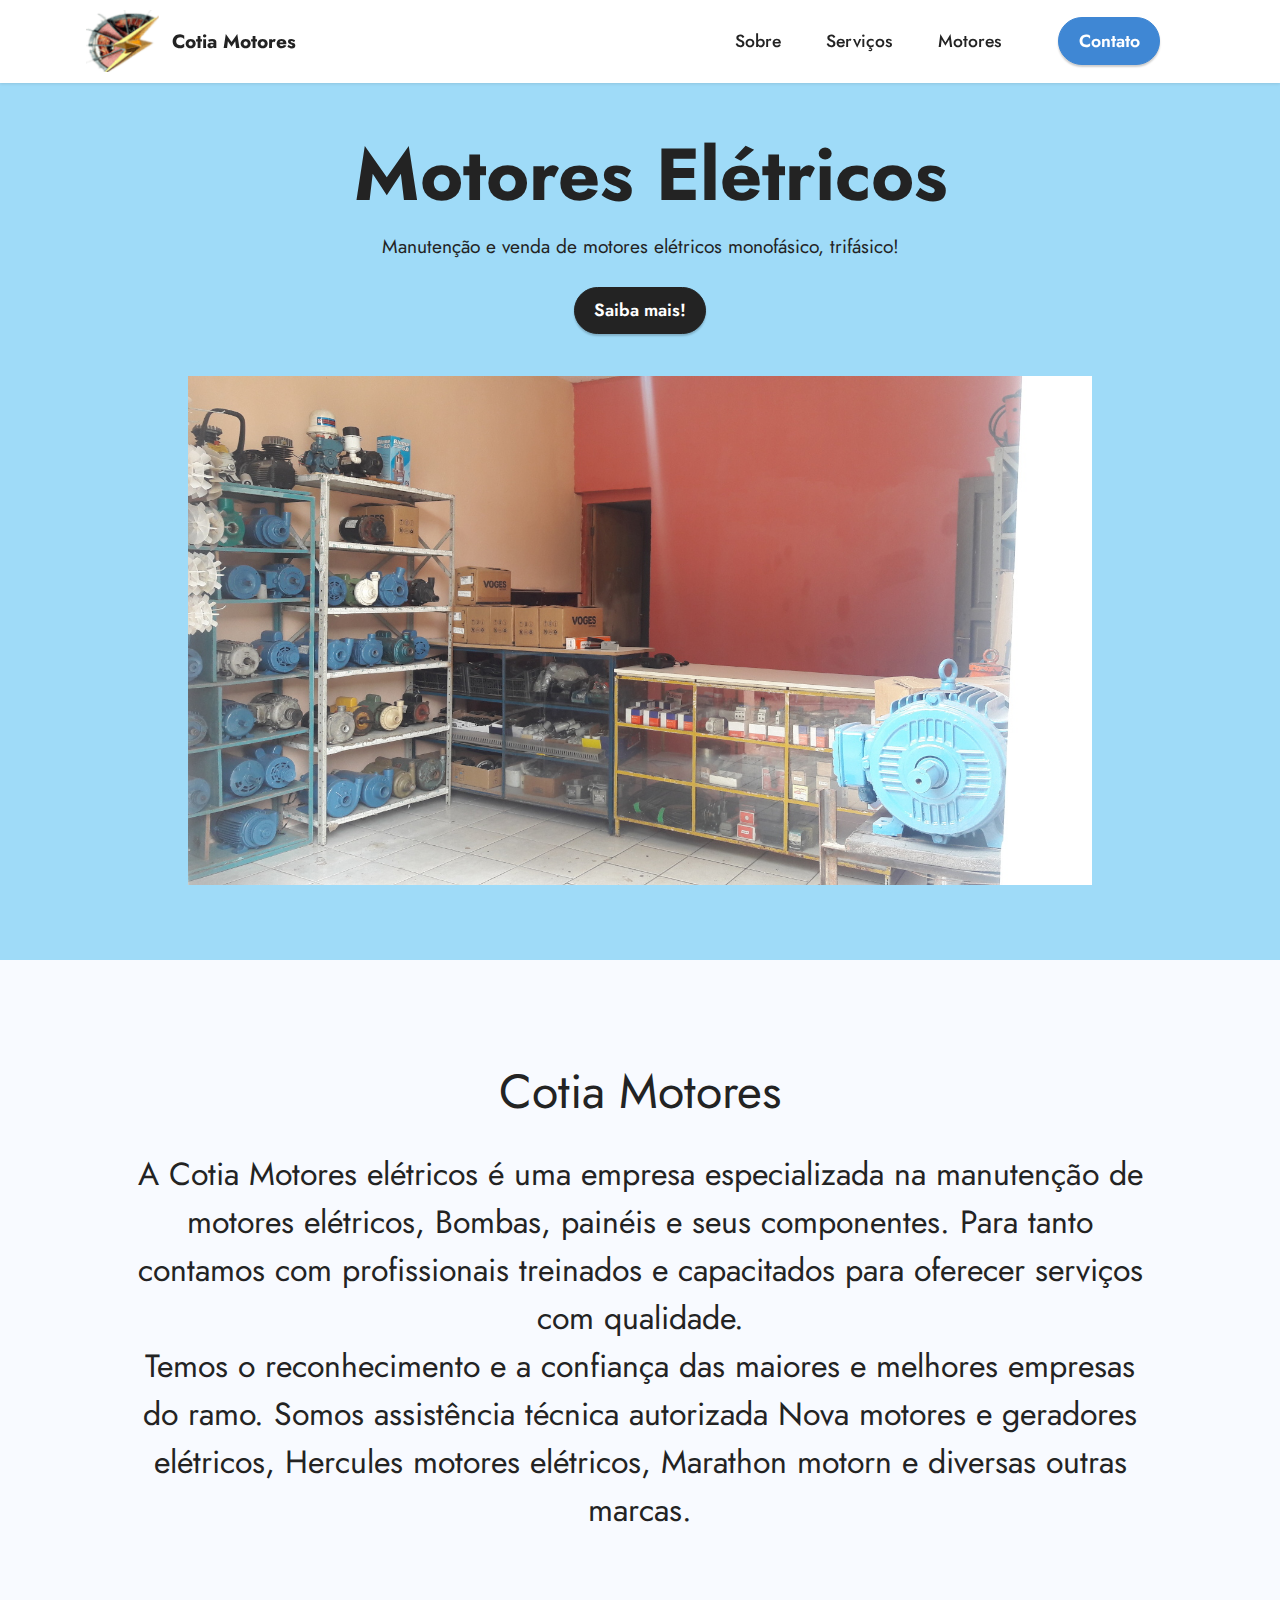
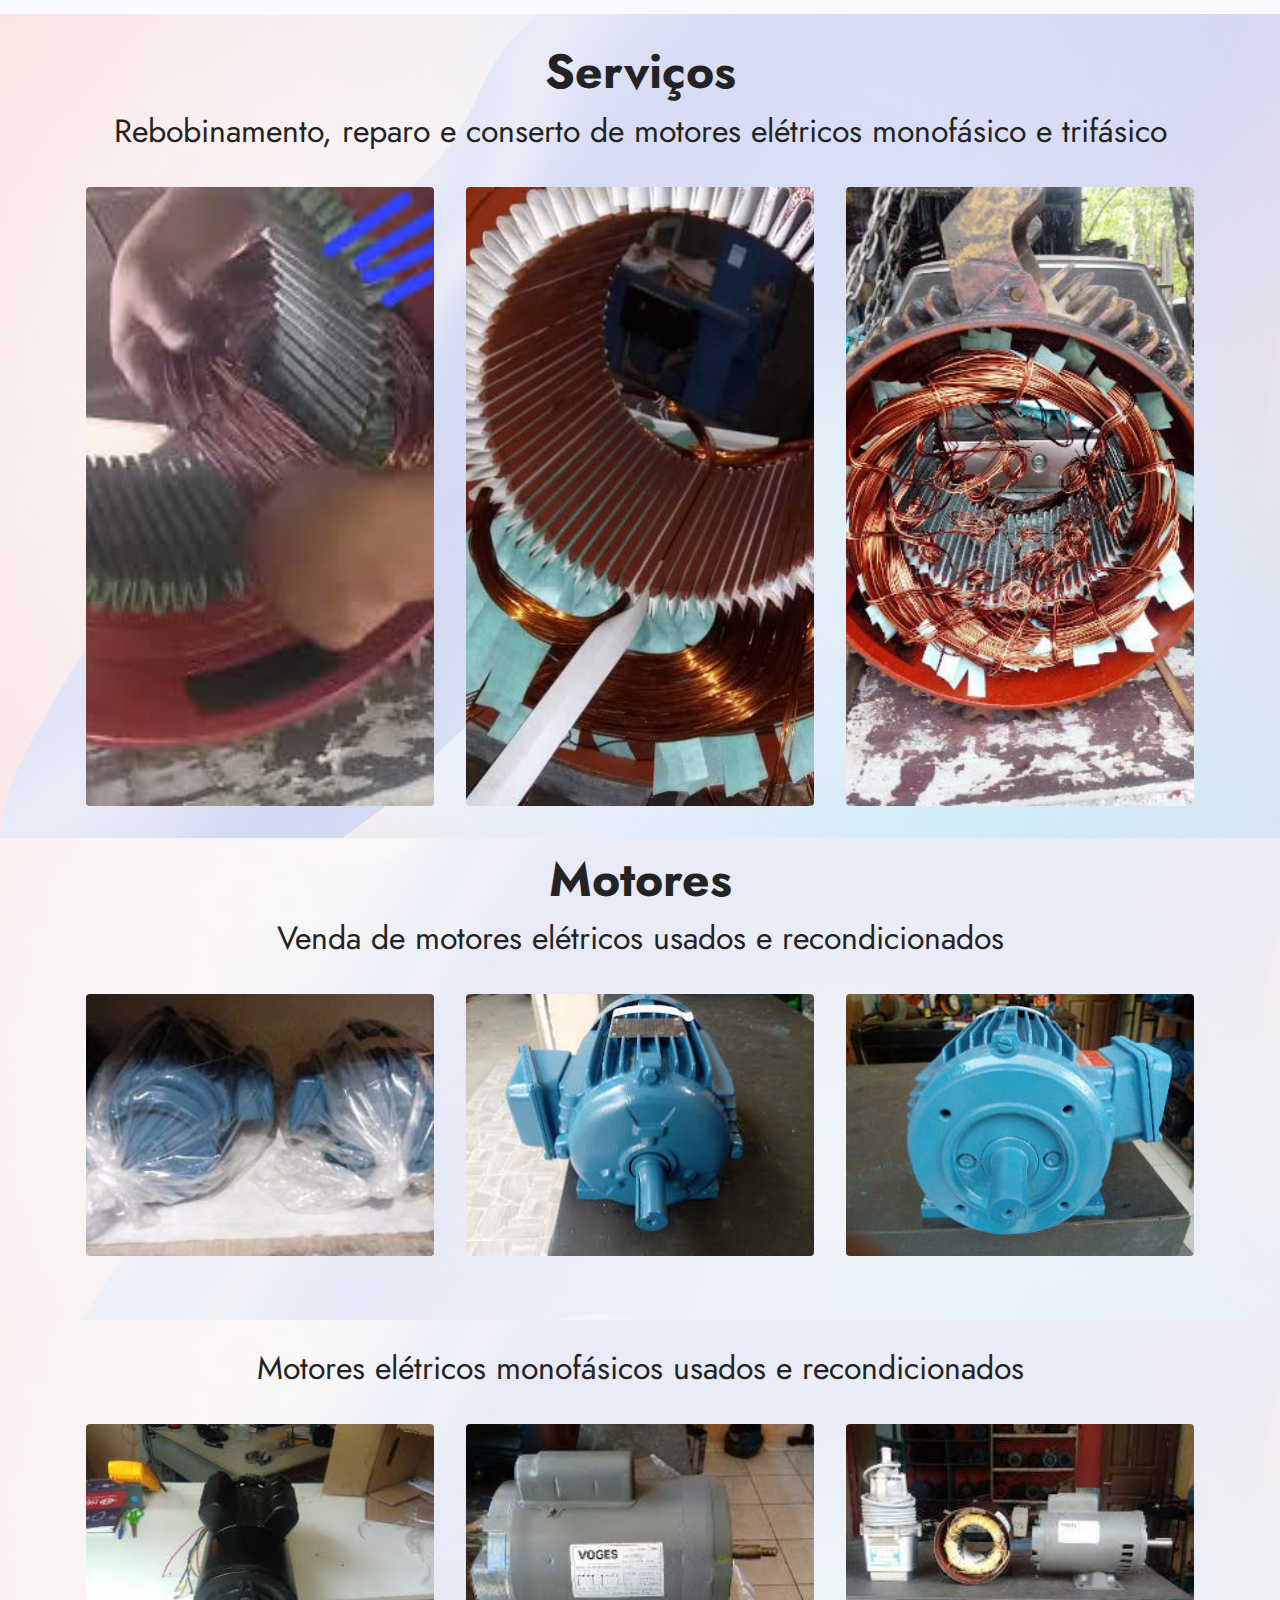
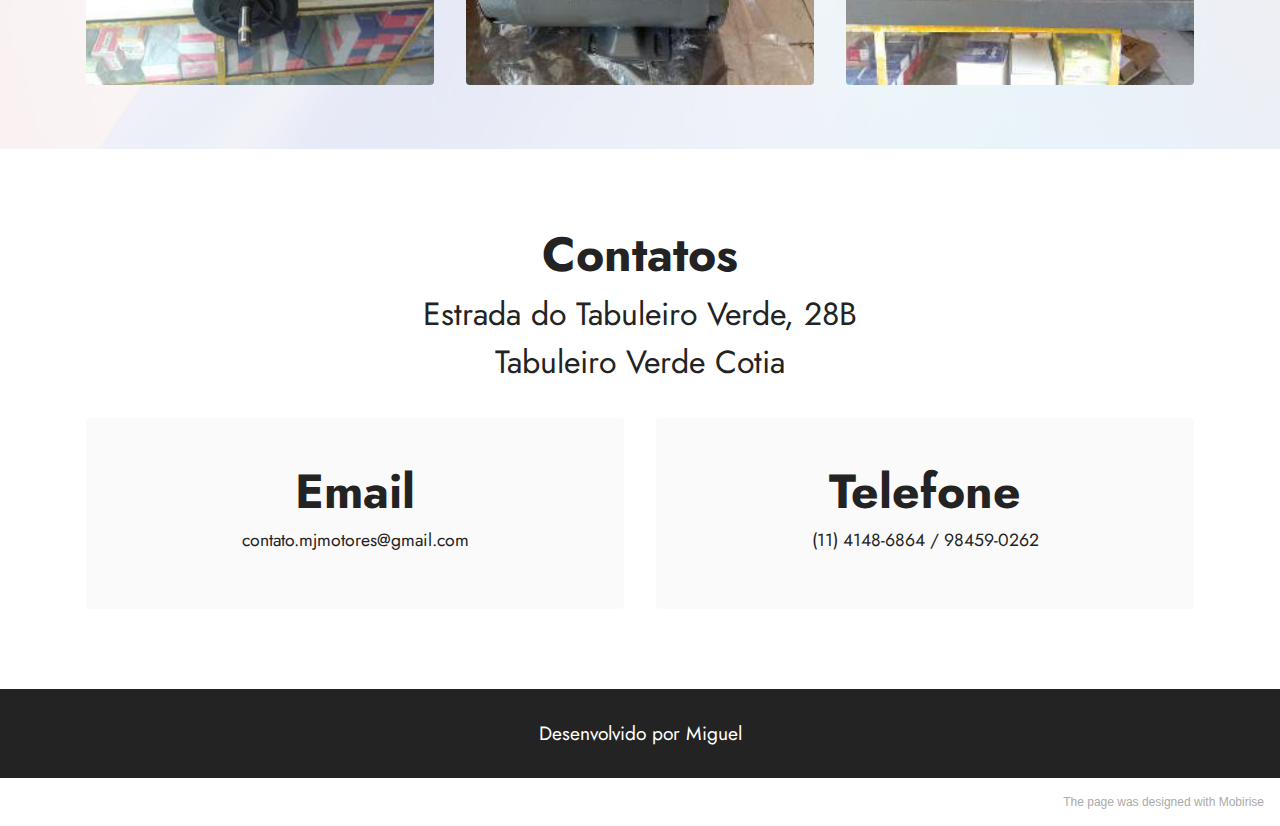
<file: index.html>
<!DOCTYPE html>
<html  >
<head>
  <!-- Site made with Mobirise Website Builder v5.3.10, https://mobirise.com -->
  <meta charset="UTF-8">
  <meta http-equiv="X-UA-Compatible" content="IE=edge">
  <meta name="generator" content="Mobirise v5.3.10, mobirise.com">
  <meta name="viewport" content="width=device-width, initial-scale=1, minimum-scale=1">
  <link rel="shortcut icon" href="assets/images/lg-96x82.png" type="image/x-icon">
  <meta name="description" content="Manutenção e venda de motores elétricos monofásico e trifásico!">
  
  
  <title>Cotia Motores</title>
  <link rel="stylesheet" href="assets/web/assets/mobirise-icons2/mobirise2.css">
  <link rel="stylesheet" href="assets/tether/tether.min.css">
  <link rel="stylesheet" href="assets/bootstrap/css/bootstrap.min.css">
  <link rel="stylesheet" href="assets/bootstrap/css/bootstrap-grid.min.css">
  <link rel="stylesheet" href="assets/bootstrap/css/bootstrap-reboot.min.css">
  <link rel="stylesheet" href="assets/dropdown/css/style.css">
  <link rel="stylesheet" href="assets/socicon/css/styles.css">
  <link rel="stylesheet" href="assets/theme/css/style.css">
  <link rel="preload" href="https://fonts.googleapis.com/css?family=Jost:100,200,300,400,500,600,700,800,900,100i,200i,300i,400i,500i,600i,700i,800i,900i&display=swap" as="style" onload="this.onload=null;this.rel='stylesheet'">
  <noscript><link rel="stylesheet" href="https://fonts.googleapis.com/css?family=Jost:100,200,300,400,500,600,700,800,900,100i,200i,300i,400i,500i,600i,700i,800i,900i&display=swap"></noscript>
  <link rel="preload" as="style" href="assets/mobirise/css/mbr-additional.css"><link rel="stylesheet" href="assets/mobirise/css/mbr-additional.css" type="text/css">
  
  
  
  
</head>
<body>
  
  <section class="menu menu2 cid-sAkZxbGm4M" once="menu" id="menu2-b">
    
    <nav class="navbar navbar-dropdown navbar-fixed-top navbar-expand-lg">
        <div class="container">
            <div class="navbar-brand">
                <span class="navbar-logo">
                    <a href="https://mobiri.se">
                        <img src="assets/images/lg-96x82.png" alt="Logo do site" style="height: 3.9rem;">
                    </a>
                </span>
                <span class="navbar-caption-wrap"><a class="navbar-caption text-black text-primary display-7" href="index.html#header10-9">Cotia Motores</a></span>
            </div>
            <button class="navbar-toggler" type="button" data-toggle="collapse" data-target="#navbarSupportedContent" aria-controls="navbarNavAltMarkup" aria-expanded="false" aria-label="Toggle navigation">
                <div class="hamburger">
                    <span></span>
                    <span></span>
                    <span></span>
                    <span></span>
                </div>
            </button>
            <div class="collapse navbar-collapse" id="navbarSupportedContent">
                <ul class="navbar-nav nav-dropdown" data-app-modern-menu="true"><li class="nav-item"><a class="nav-link link text-black text-primary display-4" href="index.html#content4-m">Sobre</a></li>
                    <li class="nav-item"><a class="nav-link link text-black text-primary display-4" href="index.html#features4-g">
                            Serviços</a></li>
                    <li class="nav-item"><a class="nav-link link text-black text-primary display-4" href="index.html#features4-l">Motores</a>
                    </li></ul>
                
                <div class="navbar-buttons mbr-section-btn"><a class="btn btn-primary display-4" href="index.html#features4-k">Contato</a></div>
            </div>
        </div>
    </nav>
</section>

<section class="header10 cid-sAkpxUkr16 mbr-fullscreen" id="header10-9">

    

    

    <div class="align-center container-fluid">
        <div class="row justify-content-center">
            <div class="col-md-12 col-lg-9">
                <h1 class="mbr-section-title mbr-fonts-style mb-3 display-1"><strong>&nbsp;Motores Elétricos</strong></h1>
                <p class="mbr-text mbr-fonts-style display-7">Manutenção e venda de motores elétricos monofásico, trifásico!</p>
                <div class="mbr-section-btn mt-3"><a class="btn btn-black display-4" href="index.html#content4-m">Saiba mais!</a></div>
                <div class="image-wrap mt-4">
                    <img src="assets/images/loja31500.jpg" alt="Foto da loja" title="">
                </div>
            </div>
        </div>
    </div>
</section>

<section class="content4 cid-sApqF6BUJK" id="content4-m">
    
    
    <div class="container">
        <div class="row justify-content-center">
            <div class="title col-md-12 col-lg-11">
                <h3 class="mbr-section-title mbr-fonts-style align-center mb-4 display-2"><br><br>Cotia Motores</h3>
                <h4 class="mbr-section-subtitle align-center mbr-fonts-style mb-4 display-5">A Cotia Motores elétricos é uma empresa especializada na manutenção de motores elétricos, Bombas, painéis e seus componentes. Para tanto contamos com profissionais treinados e capacitados para oferecer serviços com qualidade.
<div>
</div><div>Temos o reconhecimento e a confiança das maiores e melhores empresas do ramo. Somos assistência técnica autorizada Nova motores e geradores elétricos, Hercules motores elétricos, Marathon motorn e diversas outras marcas.
</div><div><br></div></h4>
                
            </div>
        </div>
    </div>
</section>

<section class="features4 cid-sAlezxwxNE" id="features4-g">
    
    <div class="mbr-overlay"></div>
    <div class="container">
        <div class="mbr-section-head">
            <h4 class="mbr-section-title mbr-fonts-style align-center mb-0 display-2">
                <strong>Serviços</strong></h4>
            <h5 class="mbr-section-subtitle mbr-fonts-style align-center mb-0 mt-2 display-5">Rebobinamento, reparo e conserto de motores elétricos monofásico e trifásico</h5>
        </div>
        <div class="row mt-4">
            <div class="item features-image сol-12 col-md-6 col-lg-4">
                <div class="item-wrapper">
                    <div class="item-img">
                        <img src="assets/images/m5350-350x263.jpg" alt="Rebobinamento" title="">
                    </div>
                    
                    
                </div>
            </div>
            <div class="item features-image сol-12 col-md-6 col-lg-4">
                <div class="item-wrapper">
                    <div class="item-img">
                        <img src="assets/images/m8350-350x622.jpg" alt="Rebobinamento" title="">
                    </div>
                    
                    
                </div>
            </div>
            <div class="item features-image сol-12 col-md-6 col-lg-4">
                <div class="item-wrapper">
                    <div class="item-img">
                        <img src="assets/images/ma350-350x467.jpg" alt="Rebobinamento" title="">
                    </div>
                    
                    
                </div>
            </div>

        </div>
    </div>
</section>

<section class="features4 cid-sAm8o6cONa" id="features4-l">
    
    <div class="mbr-overlay"></div>
    <div class="container">
        <div class="mbr-section-head">
            <h4 class="mbr-section-title mbr-fonts-style align-center mb-0 display-2"><strong>Motores</strong></h4>
            <h5 class="mbr-section-subtitle mbr-fonts-style align-center mb-0 mt-2 display-5">Venda de motores elétricos usados e recondicionados</h5>
        </div>
        <div class="row mt-4">
            <div class="item features-image сol-12 col-md-6 col-lg-4">
                <div class="item-wrapper">
                    <div class="item-img">
                        <img src="assets/images/m16350-350x197.jpg" alt="Foto de motores elétricos" title="">
                    </div>
                    
                    
                </div>
            </div>
            <div class="item features-image сol-12 col-md-6 col-lg-4">
                <div class="item-wrapper">
                    <div class="item-img">
                        <img src="assets/images/vd350-350x263.jpg" alt="Foto de motor elétrico" title="">
                    </div>
                    
                    
                </div>
            </div>
            <div class="item features-image сol-12 col-md-6 col-lg-4">
                <div class="item-wrapper">
                    <div class="item-img">
                        <img src="assets/images/v1350-350x263.jpg" alt="Foto de motor elétrico" title="">
                    </div>
                    
                    
                </div>
            </div>

        </div>
    </div>
</section>

<section class="features4 cid-sAlpWgeTmg" id="features4-k">
    
    <div class="mbr-overlay"></div>
    <div class="container">
        <div class="mbr-section-head">
            
            <h5 class="mbr-section-subtitle mbr-fonts-style align-center mb-0 mt-2 display-5">Motores elétricos monofásicos usados e recondicionados</h5>
        </div>
        <div class="row mt-4">
            <div class="item features-image сol-12 col-md-6 col-lg-4">
                <div class="item-wrapper">
                    <div class="item-img">
                        <img src="assets/images/v350-350x263.jpg" alt="Motor monofásico" title="">
                    </div>
                    
                    
                </div>
            </div>
            <div class="item features-image сol-12 col-md-6 col-lg-4">
                <div class="item-wrapper">
                    <div class="item-img">
                        <img src="assets/images/v3350-350x197.jpg" alt="Motor monofásico" title="">
                    </div>
                    
                    
                </div>
            </div>
            <div class="item features-image сol-12 col-md-6 col-lg-4">
                <div class="item-wrapper">
                    <div class="item-img">
                        <img src="assets/images/m13350-350x197.jpg" alt="Motor e bomba" title="">
                    </div>
                    
                    
                </div>
            </div>

        </div>
    </div>
</section>

<section class="contacts1 cid-sAjKKqKiLv" id="contacts1-5">

    

    
    <div class="container">
        <div class="mbr-section-head">
            <h3 class="mbr-section-title mbr-fonts-style align-center mb-0 display-2">
                <strong>Contatos</strong><br></h3>
            <h4 class="mbr-section-subtitle mbr-fonts-style align-center mb-0 mt-2 display-5">Estrada do Tabuleiro Verde, 28B<br>Tabuleiro Verde Cotia</h4>
        </div>
        <div class="row justify-content-center mt-4">
            <div class="card col-12 col-lg-6">
                <div class="card-wrapper">
                    <div class="card-box align-center">
                        <div class="image-wrapper">
                            
                        </div>
                        <h4 class="card-title mbr-fonts-style mb-2 display-2">
                            <strong>Email</strong>
                        </h4>
                        <p class="mbr-text mbr-fonts-style mb-2 display-4">contato.mjmotores@gmail.com</p>
                        
                    </div>
                </div>
            </div>
            <div class="card col-12 col-lg-6">
                <div class="card-wrapper">
                    <div class="card-box align-center">
                        <div class="image-wrapper">
                            
                        </div>
                        <h4 class="card-title mbr-fonts-style align-center mb-2 display-2"><strong>Telefone</strong></h4>
                        <p class="mbr-text mbr-fonts-style mb-2 display-4">(11) 4148-6864 / 98459-0262</p>
                        
                    </div>
                </div>
            </div>
        </div>
    </div>
</section>

<section class="footer7 cid-sAjKYCSWuW" once="footers" id="footer7-6">

    

    

    <div class="container">
        <div class="media-container-row align-center mbr-white">
            <div class="col-12">
                <p class="mbr-text mb-0 mbr-fonts-style display-7">Desenvolvido por Miguel</p>
            </div>
        </div>
    </div>
</section><section style="background-color: #fff; font-family: -apple-system, BlinkMacSystemFont, 'Segoe UI', 'Roboto', 'Helvetica Neue', Arial, sans-serif; color:#aaa; font-size:12px; padding: 0; align-items: center; display: flex;"><a href="https://mobirise.site/w" style="flex: 1 1; height: 3rem; padding-left: 1rem;"></a><p style="flex: 0 0 auto; margin:0; padding-right:1rem;"><a href="https://mobirise.site/d" style="color:#aaa;">The page</a> was designed with Mobirise</p></section><script src="assets/web/assets/jquery/jquery.min.js"></script>  <script src="assets/popper/popper.min.js"></script>  <script src="assets/tether/tether.min.js"></script>  <script src="assets/bootstrap/js/bootstrap.min.js"></script>  <script src="assets/smoothscroll/smooth-scroll.js"></script>  <script src="assets/dropdown/js/nav-dropdown.js"></script>  <script src="assets/dropdown/js/navbar-dropdown.js"></script>  <script src="assets/touchswipe/jquery.touch-swipe.min.js"></script>  <script src="assets/theme/js/script.js"></script>  
  
  
</body>
</html>
</file>
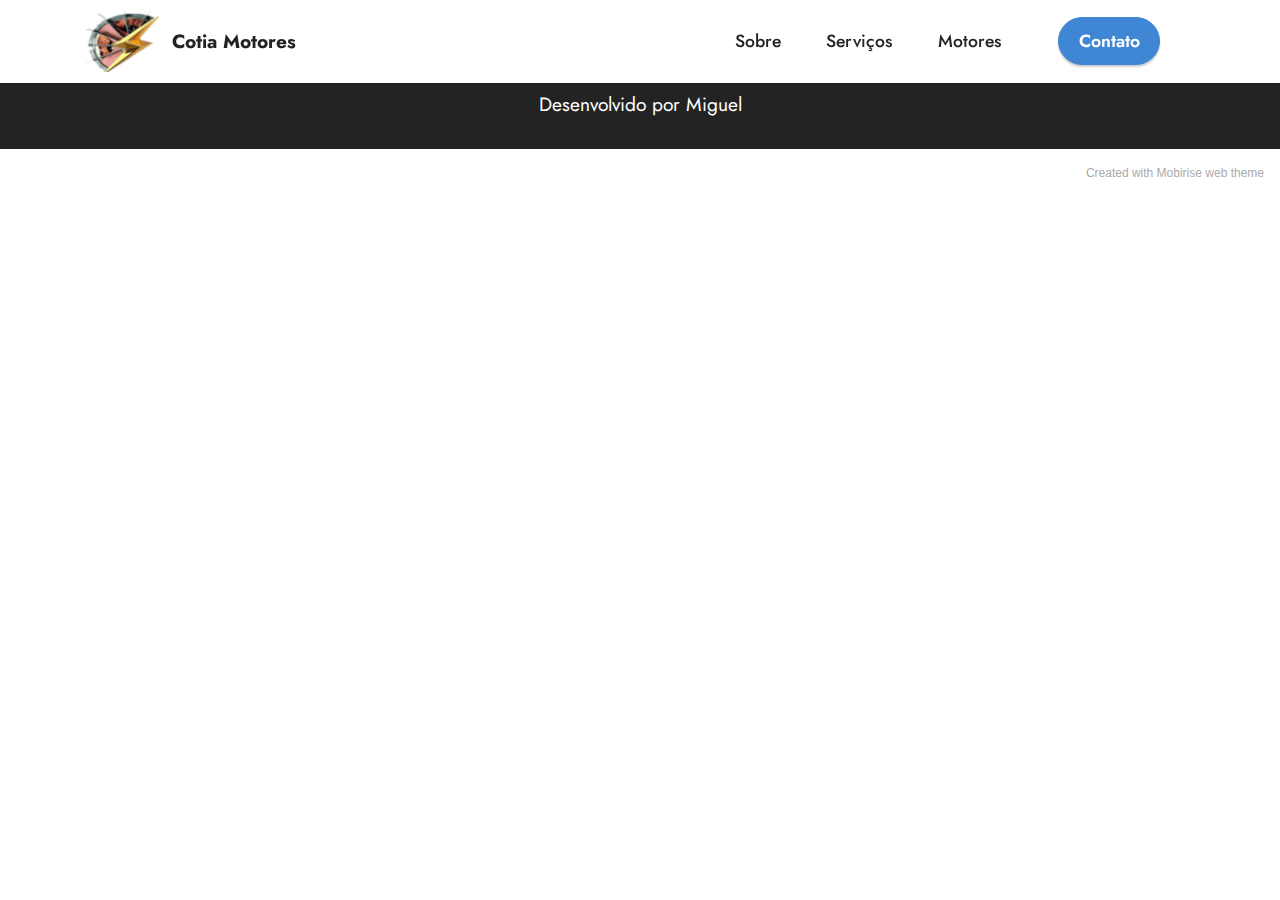
<file: page1.html>
<!DOCTYPE html>
<html  >
<head>
  <!-- Site made with Mobirise Website Builder v5.3.10, https://mobirise.com -->
  <meta charset="UTF-8">
  <meta http-equiv="X-UA-Compatible" content="IE=edge">
  <meta name="generator" content="Mobirise v5.3.10, mobirise.com">
  <meta name="viewport" content="width=device-width, initial-scale=1, minimum-scale=1">
  <link rel="shortcut icon" href="assets/images/lg-96x82.png" type="image/x-icon">
  <meta name="description" content="">
  
  
  <title>Page 1</title>
  <link rel="stylesheet" href="assets/tether/tether.min.css">
  <link rel="stylesheet" href="assets/bootstrap/css/bootstrap.min.css">
  <link rel="stylesheet" href="assets/bootstrap/css/bootstrap-grid.min.css">
  <link rel="stylesheet" href="assets/bootstrap/css/bootstrap-reboot.min.css">
  <link rel="stylesheet" href="assets/dropdown/css/style.css">
  <link rel="stylesheet" href="assets/socicon/css/styles.css">
  <link rel="stylesheet" href="assets/theme/css/style.css">
  <link rel="preload" href="https://fonts.googleapis.com/css?family=Jost:100,200,300,400,500,600,700,800,900,100i,200i,300i,400i,500i,600i,700i,800i,900i&display=swap" as="style" onload="this.onload=null;this.rel='stylesheet'">
  <noscript><link rel="stylesheet" href="https://fonts.googleapis.com/css?family=Jost:100,200,300,400,500,600,700,800,900,100i,200i,300i,400i,500i,600i,700i,800i,900i&display=swap"></noscript>
  <link rel="preload" as="style" href="assets/mobirise/css/mbr-additional.css"><link rel="stylesheet" href="assets/mobirise/css/mbr-additional.css" type="text/css">
  
  
  
  
</head>
<body>
  
  <section class="menu menu2 cid-sAkZxbGm4M" once="menu" id="menu2-n">
    
    <nav class="navbar navbar-dropdown navbar-fixed-top navbar-expand-lg">
        <div class="container">
            <div class="navbar-brand">
                <span class="navbar-logo">
                    <a href="https://mobiri.se">
                        <img src="assets/images/lg-96x82.png" alt="Logo do site" style="height: 3.9rem;">
                    </a>
                </span>
                <span class="navbar-caption-wrap"><a class="navbar-caption text-black text-primary display-7" href="index.html#header10-9">Cotia Motores</a></span>
            </div>
            <button class="navbar-toggler" type="button" data-toggle="collapse" data-target="#navbarSupportedContent" aria-controls="navbarNavAltMarkup" aria-expanded="false" aria-label="Toggle navigation">
                <div class="hamburger">
                    <span></span>
                    <span></span>
                    <span></span>
                    <span></span>
                </div>
            </button>
            <div class="collapse navbar-collapse" id="navbarSupportedContent">
                <ul class="navbar-nav nav-dropdown" data-app-modern-menu="true"><li class="nav-item"><a class="nav-link link text-black text-primary display-4" href="index.html#content4-m">Sobre</a></li>
                    <li class="nav-item"><a class="nav-link link text-black text-primary display-4" href="index.html#features4-g">
                            Serviços</a></li>
                    <li class="nav-item"><a class="nav-link link text-black text-primary display-4" href="index.html#features4-l">Motores</a>
                    </li></ul>
                
                <div class="navbar-buttons mbr-section-btn"><a class="btn btn-primary display-4" href="index.html#features4-k">Contato</a></div>
            </div>
        </div>
    </nav>
</section>

<section class="footer7 cid-sAjKYCSWuW" once="footers" id="footer7-o">

    

    

    <div class="container">
        <div class="media-container-row align-center mbr-white">
            <div class="col-12">
                <p class="mbr-text mb-0 mbr-fonts-style display-7">Desenvolvido por Miguel</p>
            </div>
        </div>
    </div>
</section><section style="background-color: #fff; font-family: -apple-system, BlinkMacSystemFont, 'Segoe UI', 'Roboto', 'Helvetica Neue', Arial, sans-serif; color:#aaa; font-size:12px; padding: 0; align-items: center; display: flex;"><a href="https://mobirise.site/s" style="flex: 1 1; height: 3rem; padding-left: 1rem;"></a><p style="flex: 0 0 auto; margin:0; padding-right:1rem;">Created with Mobirise <a href="https://mobirise.site/u" style="color:#aaa;">web</a> theme</p></section><script src="assets/web/assets/jquery/jquery.min.js"></script>  <script src="assets/popper/popper.min.js"></script>  <script src="assets/tether/tether.min.js"></script>  <script src="assets/bootstrap/js/bootstrap.min.js"></script>  <script src="assets/smoothscroll/smooth-scroll.js"></script>  <script src="assets/dropdown/js/nav-dropdown.js"></script>  <script src="assets/dropdown/js/navbar-dropdown.js"></script>  <script src="assets/touchswipe/jquery.touch-swipe.min.js"></script>  <script src="assets/theme/js/script.js"></script>  
  
  
</body>
</html>
</file>
<file: assets/web/assets/mobirise-icons2/mobirise2.css>
@font-face {
  font-family: 'Moririse2';
  font-display: swap;
  src:  url('mobirise2.eot?f2bix4');
  src:  url('mobirise2.eot?f2bix4#iefix') format('embedded-opentype'),
    url('mobirise2.ttf?f2bix4') format('truetype'),
    url('mobirise2.woff?f2bix4') format('woff'),
    url('mobirise2.svg?f2bix4#mobirise2') format('svg');
  font-weight: normal;
  font-style: normal;
}

[class^="mobi-"], [class*=" mobi-"] {
  /* use !important to prevent issues with browser extensions that change fonts */
  font-family: 'Moririse2' !important;
  speak: none;
  font-style: normal;
  font-weight: normal;
  font-variant: normal;
  text-transform: none;
  line-height: 1;

  /* Better Font Rendering =========== */
  -webkit-font-smoothing: antialiased;
  -moz-osx-font-smoothing: grayscale;
}

.mobi-mbri-add-submenu:before {
  content: "\e900";
}
.mobi-mbri-alert:before {
  content: "\e901";
}
.mobi-mbri-align-center:before {
  content: "\e902";
}
.mobi-mbri-align-justify:before {
  content: "\e903";
}
.mobi-mbri-align-left:before {
  content: "\e904";
}
.mobi-mbri-align-right:before {
  content: "\e905";
}
.mobi-mbri-android:before {
  content: "\e906";
}
.mobi-mbri-apple:before {
  content: "\e907";
}
.mobi-mbri-arrow-down:before {
  content: "\e908";
}
.mobi-mbri-arrow-next:before {
  content: "\e909";
}
.mobi-mbri-arrow-prev:before {
  content: "\e90a";
}
.mobi-mbri-arrow-up:before {
  content: "\e90b";
}
.mobi-mbri-bold:before {
  content: "\e90c";
}
.mobi-mbri-bookmark:before {
  content: "\e90d";
}
.mobi-mbri-bootstrap:before {
  content: "\e90e";
}
.mobi-mbri-briefcase:before {
  content: "\e90f";
}
.mobi-mbri-browse:before {
  content: "\e910";
}
.mobi-mbri-bulleted-list:before {
  content: "\e911";
}
.mobi-mbri-calendar:before {
  content: "\e912";
}
.mobi-mbri-camera:before {
  content: "\e913";
}
.mobi-mbri-cart-add:before {
  content: "\e914";
}
.mobi-mbri-cart-full:before {
  content: "\e915";
}
.mobi-mbri-cash:before {
  content: "\e916";
}
.mobi-mbri-change-style:before {
  content: "\e917";
}
.mobi-mbri-chat:before {
  content: "\e918";
}
.mobi-mbri-clock:before {
  content: "\e919";
}
.mobi-mbri-close:before {
  content: "\e91a";
}
.mobi-mbri-cloud:before {
  content: "\e91b";
}
.mobi-mbri-code:before {
  content: "\e91c";
}
.mobi-mbri-contact-form:before {
  content: "\e91d";
}
.mobi-mbri-credit-card:before {
  content: "\e91e";
}
.mobi-mbri-cursor-click:before {
  content: "\e91f";
}
.mobi-mbri-cust-feedback:before {
  content: "\e920";
}
.mobi-mbri-database:before {
  content: "\e921";
}
.mobi-mbri-delivery:before {
  content: "\e922";
}
.mobi-mbri-desktop:before {
  content: "\e923";
}
.mobi-mbri-devices:before {
  content: "\e924";
}
.mobi-mbri-down:before {
  content: "\e925";
}
.mobi-mbri-download-2:before {
  content: "\e926";
}
.mobi-mbri-download:before {
  content: "\e927";
}
.mobi-mbri-drag-n-drop-2:before {
  content: "\e928";
}
.mobi-mbri-drag-n-drop:before {
  content: "\e929";
}
.mobi-mbri-edit-2:before {
  content: "\e92a";
}
.mobi-mbri-edit:before {
  content: "\e92b";
}
.mobi-mbri-error:before {
  content: "\e92c";
}
.mobi-mbri-extension:before {
  content: "\e92d";
}
.mobi-mbri-features:before {
  content: "\e92e";
}
.mobi-mbri-file:before {
  content: "\e92f";
}
.mobi-mbri-flag:before {
  content: "\e930";
}
.mobi-mbri-folder:before {
  content: "\e931";
}
.mobi-mbri-gift:before {
  content: "\e932";
}
.mobi-mbri-github:before {
  content: "\e933";
}
.mobi-mbri-globe-2:before {
  content: "\e934";
}
.mobi-mbri-globe:before {
  content: "\e935";
}
.mobi-mbri-growing-chart:before {
  content: "\e936";
}
.mobi-mbri-hearth:before {
  content: "\e937";
}
.mobi-mbri-help:before {
  content: "\e938";
}
.mobi-mbri-home:before {
  content: "\e939";
}
.mobi-mbri-hot-cup:before {
  content: "\e93a";
}
.mobi-mbri-idea:before {
  content: "\e93b";
}
.mobi-mbri-image-gallery:before {
  content: "\e93c";
}
.mobi-mbri-image-slider:before {
  content: "\e93d";
}
.mobi-mbri-info:before {
  content: "\e93e";
}
.mobi-mbri-italic:before {
  content: "\e93f";
}
.mobi-mbri-key:before {
  content: "\e940";
}
.mobi-mbri-laptop:before {
  content: "\e941";
}
.mobi-mbri-layers:before {
  content: "\e942";
}
.mobi-mbri-left-right:before {
  content: "\e943";
}
.mobi-mbri-left:before {
  content: "\e944";
}
.mobi-mbri-letter:before {
  content: "\e945";
}
.mobi-mbri-like:before {
  content: "\e946";
}
.mobi-mbri-link:before {
  content: "\e947";
}
.mobi-mbri-lock:before {
  content: "\e948";
}
.mobi-mbri-login:before {
  content: "\e949";
}
.mobi-mbri-logout:before {
  content: "\e94a";
}
.mobi-mbri-magic-stick:before {
  content: "\e94b";
}
.mobi-mbri-map-pin:before {
  content: "\e94c";
}
.mobi-mbri-menu:before {
  content: "\e94d";
}
.mobi-mbri-mobile-2:before {
  content: "\e94e";
}
.mobi-mbri-mobile-horizontal:before {
  content: "\e94f";
}
.mobi-mbri-mobile:before {
  content: "\e950";
}
.mobi-mbri-mobirise:before {
  content: "\e951";
}
.mobi-mbri-more-horizontal:before {
  content: "\e952";
}
.mobi-mbri-more-vertical:before {
  content: "\e953";
}
.mobi-mbri-music:before {
  content: "\e954";
}
.mobi-mbri-new-file:before {
  content: "\e955";
}
.mobi-mbri-numbered-list:before {
  content: "\e956";
}
.mobi-mbri-opened-folder:before {
  content: "\e957";
}
.mobi-mbri-pages:before {
  content: "\e958";
}
.mobi-mbri-paper-plane:before {
  content: "\e959";
}
.mobi-mbri-paperclip:before {
  content: "\e95a";
}
.mobi-mbri-phone:before {
  content: "\e95b";
}
.mobi-mbri-photo:before {
  content: "\e95c";
}
.mobi-mbri-photos:before {
  content: "\e95d";
}
.mobi-mbri-pin:before {
  content: "\e95e";
}
.mobi-mbri-play:before {
  content: "\e95f";
}
.mobi-mbri-plus:before {
  content: "\e960";
}
.mobi-mbri-preview:before {
  content: "\e961";
}
.mobi-mbri-print:before {
  content: "\e962";
}
.mobi-mbri-protect:before {
  content: "\e963";
}
.mobi-mbri-question:before {
  content: "\e964";
}
.mobi-mbri-quote-left:before {
  content: "\e965";
}
.mobi-mbri-quote-right:before {
  content: "\e966";
}
.mobi-mbri-redo:before {
  content: "\e967";
}
.mobi-mbri-refresh:before {
  content: "\e968";
}
.mobi-mbri-responsive-2:before {
  content: "\e969";
}
.mobi-mbri-responsive:before {
  content: "\e96a";
}
.mobi-mbri-right:before {
  content: "\e96b";
}
.mobi-mbri-rocket:before {
  content: "\e96c";
}
.mobi-mbri-sad-face:before {
  content: "\e96d";
}
.mobi-mbri-sale:before {
  content: "\e96e";
}
.mobi-mbri-save:before {
  content: "\e96f";
}
.mobi-mbri-search:before {
  content: "\e970";
}
.mobi-mbri-setting-2:before {
  content: "\e971";
}
.mobi-mbri-setting-3:before {
  content: "\e972";
}
.mobi-mbri-setting:before {
  content: "\e973";
}
.mobi-mbri-share:before {
  content: "\e974";
}
.mobi-mbri-shopping-bag:before {
  content: "\e975";
}
.mobi-mbri-shopping-basket:before {
  content: "\e976";
}
.mobi-mbri-shopping-cart:before {
  content: "\e977";
}
.mobi-mbri-sites:before {
  content: "\e978";
}
.mobi-mbri-smile-face:before {
  content: "\e979";
}
.mobi-mbri-speed:before {
  content: "\e97a";
}
.mobi-mbri-star:before {
  content: "\e97b";
}
.mobi-mbri-success:before {
  content: "\e97c";
}
.mobi-mbri-sun:before {
  content: "\e97d";
}
.mobi-mbri-sun2:before {
  content: "\e97e";
}
.mobi-mbri-tablet-vertical:before {
  content: "\e97f";
}
.mobi-mbri-tablet:before {
  content: "\e980";
}
.mobi-mbri-target:before {
  content: "\e981";
}
.mobi-mbri-timer:before {
  content: "\e982";
}
.mobi-mbri-to-ftp:before {
  content: "\e983";
}
.mobi-mbri-to-local-drive:before {
  content: "\e984";
}
.mobi-mbri-touch-swipe:before {
  content: "\e985";
}
.mobi-mbri-touch:before {
  content: "\e986";
}
.mobi-mbri-trash:before {
  content: "\e987";
}
.mobi-mbri-underline:before {
  content: "\e988";
}
.mobi-mbri-undo:before {
  content: "\e989";
}
.mobi-mbri-unlink:before {
  content: "\e98a";
}
.mobi-mbri-unlock:before {
  content: "\e98b";
}
.mobi-mbri-up-down:before {
  content: "\e98c";
}
.mobi-mbri-up:before {
  content: "\e98d";
}
.mobi-mbri-update:before {
  content: "\e98e";
}
.mobi-mbri-upload-2:before {
  content: "\e98f";
}
.mobi-mbri-upload:before {
  content: "\e990";
}
.mobi-mbri-user-2:before {
  content: "\e991";
}
.mobi-mbri-user:before {
  content: "\e992";
}
.mobi-mbri-users:before {
  content: "\e993";
}
.mobi-mbri-video-play:before {
  content: "\e994";
}
.mobi-mbri-video:before {
  content: "\e995";
}
.mobi-mbri-watch:before {
  content: "\e996";
}
.mobi-mbri-website-theme-2:before {
  content: "\e997";
}
.mobi-mbri-website-theme:before {
  content: "\e998";
}
.mobi-mbri-wifi:before {
  content: "\e999";
}
.mobi-mbri-windows:before {
  content: "\e99a";
}
.mobi-mbri-zoom-in:before {
  content: "\e99b";
}
.mobi-mbri-zoom-out:before {
  content: "\e99c";
}
</file>
<file: assets/dropdown/css/style.css>
.navbar-dropdown {
  left: 0;
  padding: 0;
  position: absolute;
  right: 0;
  top: 0;
  transition: all 0.45s ease;
  z-index: 1030;
  background: #282828; }
  .navbar-dropdown .navbar-logo {
    margin-right: 0.8rem;
    transition: margin 0.3s ease-in-out;
    vertical-align: middle; }
    .navbar-dropdown .navbar-logo img {
      height: 3.125rem;
      transition: all 0.3s ease-in-out; }
    .navbar-dropdown .navbar-logo.mbr-iconfont {
      font-size: 3.125rem;
      line-height: 3.125rem; }
  .navbar-dropdown .navbar-caption {
    font-weight: 700;
    white-space: normal;
    vertical-align: -4px;
    line-height: 3.125rem !important; }
    .navbar-dropdown .navbar-caption, .navbar-dropdown .navbar-caption:hover {
      color: inherit;
      text-decoration: none; }
  .navbar-dropdown .mbr-iconfont + .navbar-caption {
    vertical-align: -1px; }
  .navbar-dropdown.navbar-fixed-top {
    position: fixed; }
  .navbar-dropdown .navbar-brand span {
    vertical-align: -4px; }
  .navbar-dropdown.bg-color.transparent {
    background: none; }
  .navbar-dropdown.navbar-short .navbar-brand {
    padding: 0.625rem 0; }
    .navbar-dropdown.navbar-short .navbar-brand span {
      vertical-align: -1px; }
  .navbar-dropdown.navbar-short .navbar-caption {
    line-height: 2.375rem !important;
    vertical-align: -2px; }
  .navbar-dropdown.navbar-short .navbar-logo {
    margin-right: 0.5rem; }
    .navbar-dropdown.navbar-short .navbar-logo img {
      height: 2.375rem; }
    .navbar-dropdown.navbar-short .navbar-logo.mbr-iconfont {
      font-size: 2.375rem;
      line-height: 2.375rem; }
  .navbar-dropdown.navbar-short .mbr-table-cell {
    height: 3.625rem; }
  .navbar-dropdown .navbar-close {
    left: 0.6875rem;
    position: fixed;
    top: 0.75rem;
    z-index: 1000; }
  .navbar-dropdown .hamburger-icon {
    content: "";
    display: inline-block;
    vertical-align: middle;
    width: 16px;
    -webkit-box-shadow: 0 -6px 0 1px #282828,0 0 0 1px #282828,0 6px 0 1px #282828;
    -moz-box-shadow: 0 -6px 0 1px #282828,0 0 0 1px #282828,0 6px 0 1px #282828;
    box-shadow: 0 -6px 0 1px #282828,0 0 0 1px #282828,0 6px 0 1px #282828; }

.dropdown-menu .dropdown-toggle[data-toggle="dropdown-submenu"]::after {
  border-bottom: 0.35em solid transparent;
  border-left: 0.35em solid;
  border-right: 0;
  border-top: 0.35em solid transparent;
  margin-left: 0.3rem; }

.dropdown-menu .dropdown-item:focus {
  outline: 0; }

.nav-dropdown {
  font-size: 0.75rem;
  font-weight: 500;
  height: auto !important; }
  .nav-dropdown .nav-btn {
    padding-left: 1rem; }
  .nav-dropdown .link {
    margin: .667em 1.667em;
    font-weight: 500;
    padding: 0;
    transition: color .2s ease-in-out; }
    .nav-dropdown .link.dropdown-toggle {
      margin-right: 2.583em; }
      .nav-dropdown .link.dropdown-toggle::after {
        margin-left: .25rem;
        border-top: 0.35em solid;
        border-right: 0.35em solid transparent;
        border-left: 0.35em solid transparent;
        border-bottom: 0; }
      .nav-dropdown .link.dropdown-toggle[aria-expanded="true"] {
        margin: 0;
        padding: 0.667em 3.263em  0.667em 1.667em; }
  .nav-dropdown .link::after,
  .nav-dropdown .dropdown-item::after {
    color: inherit; }
  .nav-dropdown .btn {
    font-size: 0.75rem;
    font-weight: 700;
    letter-spacing: 0;
    margin-bottom: 0;
    padding-left: 1.25rem;
    padding-right: 1.25rem; }
  .nav-dropdown .dropdown-menu {
    border-radius: 0;
    border: 0;
    left: 0;
    margin: 0;
    padding-bottom: 1.25rem;
    padding-top: 1.25rem;
    position: relative; }
  .nav-dropdown .dropdown-submenu {
    margin-left: 0.125rem;
    top: 0; }
  .nav-dropdown .dropdown-item {
    font-weight: 500;
    line-height: 2;
    padding: 0.3846em 4.615em 0.3846em 1.5385em;
    position: relative;
    transition: color .2s ease-in-out, background-color .2s ease-in-out; }
    .nav-dropdown .dropdown-item::after {
      margin-top: -0.3077em;
      position: absolute;
      right: 1.1538em;
      top: 50%; }
    .nav-dropdown .dropdown-item:focus, .nav-dropdown .dropdown-item:hover {
      background: none; }

@media (max-width: 767px) {
  .nav-dropdown.navbar-toggleable-sm {
    bottom: 0;
    display: none;
    left: 0;
    overflow-x: hidden;
    position: fixed;
    top: 0;
    transform: translateX(-100%);
    -ms-transform: translateX(-100%);
    -webkit-transform: translateX(-100%);
    width: 18.75rem;
    z-index: 999; } }
.nav-dropdown.navbar-toggleable-xl {
  bottom: 0;
  display: none;
  left: 0;
  overflow-x: hidden;
  position: fixed;
  top: 0;
  transform: translateX(-100%);
  -ms-transform: translateX(-100%);
  -webkit-transform: translateX(-100%);
  width: 18.75rem;
  z-index: 999; }

.nav-dropdown-sm {
  display: block !important;
  overflow-x: hidden;
  overflow: auto;
  padding-top: 3.875rem; }
  .nav-dropdown-sm::after {
    content: "";
    display: block;
    height: 3rem;
    width: 100%; }
  .nav-dropdown-sm.collapse.in ~ .navbar-close {
    display: block !important; }
  .nav-dropdown-sm.collapsing, .nav-dropdown-sm.collapse.in {
    transform: translateX(0);
    -ms-transform: translateX(0);
    -webkit-transform: translateX(0);
    transition: all 0.25s ease-out;
    -webkit-transition: all 0.25s ease-out;
    background: #282828; }
  .nav-dropdown-sm.collapsing[aria-expanded="false"] {
    transform: translateX(-100%);
    -ms-transform: translateX(-100%);
    -webkit-transform: translateX(-100%); }
  .nav-dropdown-sm .nav-item {
    display: block;
    margin-left: 0 !important;
    padding-left: 0; }
  .nav-dropdown-sm .link,
  .nav-dropdown-sm .dropdown-item {
    border-top: 1px dotted rgba(255, 255, 255, 0.1);
    font-size: 0.8125rem;
    line-height: 1.6;
    margin: 0 !important;
    padding: 0.875rem 2.4rem 0.875rem 1.5625rem !important;
    position: relative;
    white-space: normal; }
    .nav-dropdown-sm .link:focus, .nav-dropdown-sm .link:hover,
    .nav-dropdown-sm .dropdown-item:focus,
    .nav-dropdown-sm .dropdown-item:hover {
      background: rgba(0, 0, 0, 0.2) !important;
      color: #c0a375; }
  .nav-dropdown-sm .nav-btn {
    position: relative;
    padding: 1.5625rem 1.5625rem 0 1.5625rem; }
    .nav-dropdown-sm .nav-btn::before {
      border-top: 1px dotted rgba(255, 255, 255, 0.1);
      content: "";
      left: 0;
      position: absolute;
      top: 0;
      width: 100%; }
    .nav-dropdown-sm .nav-btn + .nav-btn {
      padding-top: 0.625rem; }
      .nav-dropdown-sm .nav-btn + .nav-btn::before {
        display: none; }
  .nav-dropdown-sm .btn {
    padding: 0.625rem 0; }
  .nav-dropdown-sm .dropdown-toggle[data-toggle="dropdown-submenu"]::after {
    margin-left: .25rem;
    border-top: 0.35em solid;
    border-right: 0.35em solid transparent;
    border-left: 0.35em solid transparent;
    border-bottom: 0; }
  .nav-dropdown-sm .dropdown-toggle[data-toggle="dropdown-submenu"][aria-expanded="true"]::after {
    border-top: 0;
    border-right: 0.35em solid transparent;
    border-left: 0.35em solid transparent;
    border-bottom: 0.35em solid; }
  .nav-dropdown-sm .dropdown-menu {
    margin: 0;
    padding: 0;
    position: relative;
    top: 0;
    left: 0;
    width: 100%;
    border: 0;
    float: none;
    border-radius: 0;
    background: none; }
  .nav-dropdown-sm .dropdown-submenu {
    left: 100%;
    margin-left: 0.125rem;
    margin-top: -1.25rem;
    top: 0; }

.navbar-toggleable-sm .nav-dropdown .dropdown-menu {
  position: absolute; }

.navbar-toggleable-sm .nav-dropdown .dropdown-submenu {
  left: 100%;
  margin-left: 0.125rem;
  margin-top: -1.25rem;
  top: 0; }

.navbar-toggleable-sm.opened .nav-dropdown .dropdown-menu {
  position: relative; }

.navbar-toggleable-sm.opened .nav-dropdown .dropdown-submenu {
  left: 0;
  margin-left: 00rem;
  margin-top: 0rem;
  top: 0; }

.is-builder .nav-dropdown.collapsing {
  transition: none !important; }

/*# sourceMappingURL=style.css.map */
</file>
<file: assets/socicon/css/styles.css>
@charset "UTF-8";

@font-face {
  font-family: 'Socicon';
  src:  url('../fonts/socicon.eot');
  src:  url('../fonts/socicon.eot?#iefix') format('embedded-opentype'),
    url('../fonts/socicon.woff2') format('woff2'),
    url('../fonts/socicon.ttf') format('truetype'),
    url('../fonts/socicon.woff') format('woff'),
    url('../fonts/socicon.svg#socicon') format('svg');
  font-weight: normal;
  font-style: normal;
  font-display: swap;
}

[data-icon]:before {
  font-family: "socicon" !important;
  content: attr(data-icon);
  font-style: normal !important;
  font-weight: normal !important;
  font-variant: normal !important;
  text-transform: none !important;
  speak: none;
  line-height: 1;
  -webkit-font-smoothing: antialiased;
  -moz-osx-font-smoothing: grayscale;
}

[class^="socicon-"], [class*=" socicon-"] {
  /* use !important to prevent issues with browser extensions that change fonts */
  font-family: 'Socicon' !important;
  speak: none;
  font-style: normal;
  font-weight: normal;
  font-variant: normal;
  text-transform: none;
  line-height: 1;

  /* Better Font Rendering =========== */
  -webkit-font-smoothing: antialiased;
  -moz-osx-font-smoothing: grayscale;
}

.socicon-eitaa:before {
  content: "\e97c";
}
.socicon-soroush:before {
  content: "\e97d";
}
.socicon-bale:before {
  content: "\e97e";
}
.socicon-zazzle:before {
  content: "\e97b";
}
.socicon-society6:before {
  content: "\e97a";
}
.socicon-redbubble:before {
  content: "\e979";
}
.socicon-avvo:before {
  content: "\e978";
}
.socicon-stitcher:before {
  content: "\e977";
}
.socicon-googlehangouts:before {
  content: "\e974";
}
.socicon-dlive:before {
  content: "\e975";
}
.socicon-vsco:before {
  content: "\e976";
}
.socicon-flipboard:before {
  content: "\e973";
}
.socicon-ubuntu:before {
  content: "\e958";
}
.socicon-artstation:before {
  content: "\e959";
}
.socicon-invision:before {
  content: "\e95a";
}
.socicon-torial:before {
  content: "\e95b";
}
.socicon-collectorz:before {
  content: "\e95c";
}
.socicon-seenthis:before {
  content: "\e95d";
}
.socicon-googleplaymusic:before {
  content: "\e95e";
}
.socicon-debian:before {
  content: "\e95f";
}
.socicon-filmfreeway:before {
  content: "\e960";
}
.socicon-gnome:before {
  content: "\e961";
}
.socicon-itchio:before {
  content: "\e962";
}
.socicon-jamendo:before {
  content: "\e963";
}
.socicon-mix:before {
  content: "\e964";
}
.socicon-sharepoint:before {
  content: "\e965";
}
.socicon-tinder:before {
  content: "\e966";
}
.socicon-windguru:before {
  content: "\e967";
}
.socicon-cdbaby:before {
  content: "\e968";
}
.socicon-elementaryos:before {
  content: "\e969";
}
.socicon-stage32:before {
  content: "\e96a";
}
.socicon-tiktok:before {
  content: "\e96b";
}
.socicon-gitter:before {
  content: "\e96c";
}
.socicon-letterboxd:before {
  content: "\e96d";
}
.socicon-threema:before {
  content: "\e96e";
}
.socicon-splice:before {
  content: "\e96f";
}
.socicon-metapop:before {
  content: "\e970";
}
.socicon-naver:before {
  content: "\e971";
}
.socicon-remote:before {
  content: "\e972";
}
.socicon-internet:before {
  content: "\e957";
}
.socicon-moddb:before {
  content: "\e94b";
}
.socicon-indiedb:before {
  content: "\e94c";
}
.socicon-traxsource:before {
  content: "\e94d";
}
.socicon-gamefor:before {
  content: "\e94e";
}
.socicon-pixiv:before {
  content: "\e94f";
}
.socicon-myanimelist:before {
  content: "\e950";
}
.socicon-blackberry:before {
  content: "\e951";
}
.socicon-wickr:before {
  content: "\e952";
}
.socicon-spip:before {
  content: "\e953";
}
.socicon-napster:before {
  content: "\e954";
}
.socicon-beatport:before {
  content: "\e955";
}
.socicon-hackerone:before {
  content: "\e956";
}
.socicon-hackernews:before {
  content: "\e946";
}
.socicon-smashwords:before {
  content: "\e947";
}
.socicon-kobo:before {
  content: "\e948";
}
.socicon-bookbub:before {
  content: "\e949";
}
.socicon-mailru:before {
  content: "\e94a";
}
.socicon-gitlab:before {
  content: "\e945";
}
.socicon-instructables:before {
  content: "\e944";
}
.socicon-portfolio:before {
  content: "\e943";
}
.socicon-codered:before {
  content: "\e940";
}
.socicon-origin:before {
  content: "\e941";
}
.socicon-nextdoor:before {
  content: "\e942";
}
.socicon-udemy:before {
  content: "\e93f";
}
.socicon-livemaster:before {
  content: "\e93e";
}
.socicon-crunchbase:before {
  content: "\e93b";
}
.socicon-homefy:before {
  content: "\e93c";
}
.socicon-calendly:before {
  content: "\e93d";
}
.socicon-realtor:before {
  content: "\e90f";
}
.socicon-tidal:before {
  content: "\e910";
}
.socicon-qobuz:before {
  content: "\e911";
}
.socicon-natgeo:before {
  content: "\e912";
}
.socicon-mastodon:before {
  content: "\e913";
}
.socicon-unsplash:before {
  content: "\e914";
}
.socicon-homeadvisor:before {
  content: "\e915";
}
.socicon-angieslist:before {
  content: "\e916";
}
.socicon-codepen:before {
  content: "\e917";
}
.socicon-slack:before {
  content: "\e918";
}
.socicon-openaigym:before {
  content: "\e919";
}
.socicon-logmein:before {
  content: "\e91a";
}
.socicon-fiverr:before {
  content: "\e91b";
}
.socicon-gotomeeting:before {
  content: "\e91c";
}
.socicon-aliexpress:before {
  content: "\e91d";
}
.socicon-guru:before {
  content: "\e91e";
}
.socicon-appstore:before {
  content: "\e91f";
}
.socicon-homes:before {
  content: "\e920";
}
.socicon-zoom:before {
  content: "\e921";
}
.socicon-alibaba:before {
  content: "\e922";
}
.socicon-craigslist:before {
  content: "\e923";
}
.socicon-wix:before {
  content: "\e924";
}
.socicon-redfin:before {
  content: "\e925";
}
.socicon-googlecalendar:before {
  content: "\e926";
}
.socicon-shopify:before {
  content: "\e927";
}
.socicon-freelancer:before {
  content: "\e928";
}
.socicon-seedrs:before {
  content: "\e929";
}
.socicon-bing:before {
  content: "\e92a";
}
.socicon-doodle:before {
  content: "\e92b";
}
.socicon-bonanza:before {
  content: "\e92c";
}
.socicon-squarespace:before {
  content: "\e92d";
}
.socicon-toptal:before {
  content: "\e92e";
}
.socicon-gust:before {
  content: "\e92f";
}
.socicon-ask:before {
  content: "\e930";
}
.socicon-trulia:before {
  content: "\e931";
}
.socicon-loomly:before {
  content: "\e932";
}
.socicon-ghost:before {
  content: "\e933";
}
.socicon-upwork:before {
  content: "\e934";
}
.socicon-fundable:before {
  content: "\e935";
}
.socicon-booking:before {
  content: "\e936";
}
.socicon-googlemaps:before {
  content: "\e937";
}
.socicon-zillow:before {
  content: "\e938";
}
.socicon-niconico:before {
  content: "\e939";
}
.socicon-toneden:before {
  content: "\e93a";
}
.socicon-augment:before {
  content: "\e908";
}
.socicon-bitbucket:before {
  content: "\e909";
}
.socicon-fyuse:before {
  content: "\e90a";
}
.socicon-yt-gaming:before {
  content: "\e90b";
}
.socicon-sketchfab:before {
  content: "\e90c";
}
.socicon-mobcrush:before {
  content: "\e90d";
}
.socicon-microsoft:before {
  content: "\e90e";
}
.socicon-pandora:before {
  content: "\e907";
}
.socicon-messenger:before {
  content: "\e906";
}
.socicon-gamewisp:before {
  content: "\e905";
}
.socicon-bloglovin:before {
  content: "\e904";
}
.socicon-tunein:before {
  content: "\e903";
}
.socicon-gamejolt:before {
  content: "\e901";
}
.socicon-trello:before {
  content: "\e902";
}
.socicon-spreadshirt:before {
  content: "\e900";
}
.socicon-500px:before {
  content: "\e000";
}
.socicon-8tracks:before {
  content: "\e001";
}
.socicon-airbnb:before {
  content: "\e002";
}
.socicon-alliance:before {
  content: "\e003";
}
.socicon-amazon:before {
  content: "\e004";
}
.socicon-amplement:before {
  content: "\e005";
}
.socicon-android:before {
  content: "\e006";
}
.socicon-angellist:before {
  content: "\e007";
}
.socicon-apple:before {
  content: "\e008";
}
.socicon-appnet:before {
  content: "\e009";
}
.socicon-baidu:before {
  content: "\e00a";
}
.socicon-bandcamp:before {
  content: "\e00b";
}
.socicon-battlenet:before {
  content: "\e00c";
}
.socicon-mixer:before {
  content: "\e00d";
}
.socicon-bebee:before {
  content: "\e00e";
}
.socicon-bebo:before {
  content: "\e00f";
}
.socicon-behance:before {
  content: "\e010";
}
.socicon-blizzard:before {
  content: "\e011";
}
.socicon-blogger:before {
  content: "\e012";
}
.socicon-buffer:before {
  content: "\e013";
}
.socicon-chrome:before {
  content: "\e014";
}
.socicon-coderwall:before {
  content: "\e015";
}
.socicon-curse:before {
  content: "\e016";
}
.socicon-dailymotion:before {
  content: "\e017";
}
.socicon-deezer:before {
  content: "\e018";
}
.socicon-delicious:before {
  content: "\e019";
}
.socicon-deviantart:before {
  content: "\e01a";
}
.socicon-diablo:before {
  content: "\e01b";
}
.socicon-digg:before {
  content: "\e01c";
}
.socicon-discord:before {
  content: "\e01d";
}
.socicon-disqus:before {
  content: "\e01e";
}
.socicon-douban:before {
  content: "\e01f";
}
.socicon-draugiem:before {
  content: "\e020";
}
.socicon-dribbble:before {
  content: "\e021";
}
.socicon-drupal:before {
  content: "\e022";
}
.socicon-ebay:before {
  content: "\e023";
}
.socicon-ello:before {
  content: "\e024";
}
.socicon-endomodo:before {
  content: "\e025";
}
.socicon-envato:before {
  content: "\e026";
}
.socicon-etsy:before {
  content: "\e027";
}
.socicon-facebook:before {
  content: "\e028";
}
.socicon-feedburner:before {
  content: "\e029";
}
.socicon-filmweb:before {
  content: "\e02a";
}
.socicon-firefox:before {
  content: "\e02b";
}
.socicon-flattr:before {
  content: "\e02c";
}
.socicon-flickr:before {
  content: "\e02d";
}
.socicon-formulr:before {
  content: "\e02e";
}
.socicon-forrst:before {
  content: "\e02f";
}
.socicon-foursquare:before {
  content: "\e030";
}
.socicon-friendfeed:before {
  content: "\e031";
}
.socicon-github:before {
  content: "\e032";
}
.socicon-goodreads:before {
  content: "\e033";
}
.socicon-google:before {
  content: "\e034";
}
.socicon-googlescholar:before {
  content: "\e035";
}
.socicon-googlegroups:before {
  content: "\e036";
}
.socicon-googlephotos:before {
  content: "\e037";
}
.socicon-googleplus:before {
  content: "\e038";
}
.socicon-grooveshark:before {
  content: "\e039";
}
.socicon-hackerrank:before {
  content: "\e03a";
}
.socicon-hearthstone:before {
  content: "\e03b";
}
.socicon-hellocoton:before {
  content: "\e03c";
}
.socicon-heroes:before {
  content: "\e03d";
}
.socicon-smashcast:before {
  content: "\e03e";
}
.socicon-horde:before {
  content: "\e03f";
}
.socicon-houzz:before {
  content: "\e040";
}
.socicon-icq:before {
  content: "\e041";
}
.socicon-identica:before {
  content: "\e042";
}
.socicon-imdb:before {
  content: "\e043";
}
.socicon-instagram:before {
  content: "\e044";
}
.socicon-issuu:before {
  content: "\e045";
}
.socicon-istock:before {
  content: "\e046";
}
.socicon-itunes:before {
  content: "\e047";
}
.socicon-keybase:before {
  content: "\e048";
}
.socicon-lanyrd:before {
  content: "\e049";
}
.socicon-lastfm:before {
  content: "\e04a";
}
.socicon-line:before {
  content: "\e04b";
}
.socicon-linkedin:before {
  content: "\e04c";
}
.socicon-livejournal:before {
  content: "\e04d";
}
.socicon-lyft:before {
  content: "\e04e";
}
.socicon-macos:before {
  content: "\e04f";
}
.socicon-mail:before {
  content: "\e050";
}
.socicon-medium:before {
  content: "\e051";
}
.socicon-meetup:before {
  content: "\e052";
}
.socicon-mixcloud:before {
  content: "\e053";
}
.socicon-modelmayhem:before {
  content: "\e054";
}
.socicon-mumble:before {
  content: "\e055";
}
.socicon-myspace:before {
  content: "\e056";
}
.socicon-newsvine:before {
  content: "\e057";
}
.socicon-nintendo:before {
  content: "\e058";
}
.socicon-npm:before {
  content: "\e059";
}
.socicon-odnoklassniki:before {
  content: "\e05a";
}
.socicon-openid:before {
  content: "\e05b";
}
.socicon-opera:before {
  content: "\e05c";
}
.socicon-outlook:before {
  content: "\e05d";
}
.socicon-overwatch:before {
  content: "\e05e";
}
.socicon-patreon:before {
  content: "\e05f";
}
.socicon-paypal:before {
  content: "\e060";
}
.socicon-periscope:before {
  content: "\e061";
}
.socicon-persona:before {
  content: "\e062";
}
.socicon-pinterest:before {
  content: "\e063";
}
.socicon-play:before {
  content: "\e064";
}
.socicon-player:before {
  content: "\e065";
}
.socicon-playstation:before {
  content: "\e066";
}
.socicon-pocket:before {
  content: "\e067";
}
.socicon-qq:before {
  content: "\e068";
}
.socicon-quora:before {
  content: "\e069";
}
.socicon-raidcall:before {
  content: "\e06a";
}
.socicon-ravelry:before {
  content: "\e06b";
}
.socicon-reddit:before {
  content: "\e06c";
}
.socicon-renren:before {
  content: "\e06d";
}
.socicon-researchgate:before {
  content: "\e06e";
}
.socicon-residentadvisor:before {
  content: "\e06f";
}
.socicon-reverbnation:before {
  content: "\e070";
}
.socicon-rss:before {
  content: "\e071";
}
.socicon-sharethis:before {
  content: "\e072";
}
.socicon-skype:before {
  content: "\e073";
}
.socicon-slideshare:before {
  content: "\e074";
}
.socicon-smugmug:before {
  content: "\e075";
}
.socicon-snapchat:before {
  content: "\e076";
}
.socicon-songkick:before {
  content: "\e077";
}
.socicon-soundcloud:before {
  content: "\e078";
}
.socicon-spotify:before {
  content: "\e079";
}
.socicon-stackexchange:before {
  content: "\e07a";
}
.socicon-stackoverflow:before {
  content: "\e07b";
}
.socicon-starcraft:before {
  content: "\e07c";
}
.socicon-stayfriends:before {
  content: "\e07d";
}
.socicon-steam:before {
  content: "\e07e";
}
.socicon-storehouse:before {
  content: "\e07f";
}
.socicon-strava:before {
  content: "\e080";
}
.socicon-streamjar:before {
  content: "\e081";
}
.socicon-stumbleupon:before {
  content: "\e082";
}
.socicon-swarm:before {
  content: "\e083";
}
.socicon-teamspeak:before {
  content: "\e084";
}
.socicon-teamviewer:before {
  content: "\e085";
}
.socicon-technorati:before {
  content: "\e086";
}
.socicon-telegram:before {
  content: "\e087";
}
.socicon-tripadvisor:before {
  content: "\e088";
}
.socicon-tripit:before {
  content: "\e089";
}
.socicon-triplej:before {
  content: "\e08a";
}
.socicon-tumblr:before {
  content: "\e08b";
}
.socicon-twitch:before {
  content: "\e08c";
}
.socicon-twitter:before {
  content: "\e08d";
}
.socicon-uber:before {
  content: "\e08e";
}
.socicon-ventrilo:before {
  content: "\e08f";
}
.socicon-viadeo:before {
  content: "\e090";
}
.socicon-viber:before {
  content: "\e091";
}
.socicon-viewbug:before {
  content: "\e092";
}
.socicon-vimeo:before {
  content: "\e093";
}
.socicon-vine:before {
  content: "\e094";
}
.socicon-vkontakte:before {
  content: "\e095";
}
.socicon-warcraft:before {
  content: "\e096";
}
.socicon-wechat:before {
  content: "\e097";
}
.socicon-weibo:before {
  content: "\e098";
}
.socicon-whatsapp:before {
  content: "\e099";
}
.socicon-wikipedia:before {
  content: "\e09a";
}
.socicon-windows:before {
  content: "\e09b";
}
.socicon-wordpress:before {
  content: "\e09c";
}
.socicon-wykop:before {
  content: "\e09d";
}
.socicon-xbox:before {
  content: "\e09e";
}
.socicon-xing:before {
  content: "\e09f";
}
.socicon-yahoo:before {
  content: "\e0a0";
}
.socicon-yammer:before {
  content: "\e0a1";
}
.socicon-yandex:before {
  content: "\e0a2";
}
.socicon-yelp:before {
  content: "\e0a3";
}
.socicon-younow:before {
  content: "\e0a4";
}
.socicon-youtube:before {
  content: "\e0a5";
}
.socicon-zapier:before {
  content: "\e0a6";
}
.socicon-zerply:before {
  content: "\e0a7";
}
.socicon-zomato:before {
  content: "\e0a8";
}
.socicon-zynga:before {
  content: "\e0a9";
}
</file>
<file: assets/theme/css/style.css>
@charset "UTF-8";
section {
  background-color: #ffffff;
}

body {
  font-style: normal;
  line-height: 1.5;
  font-weight: 400;
  color: #232323;
  position: relative;
}

section,
.container,
.container-fluid {
  position: relative;
  word-wrap: break-word;
}

a.mbr-iconfont:hover {
  text-decoration: none;
}

.article .lead p,
.article .lead ul,
.article .lead ol,
.article .lead pre,
.article .lead blockquote {
  margin-bottom: 0;
}

a {
  font-style: normal;
  font-weight: 400;
  cursor: pointer;
}
a, a:hover {
  text-decoration: none;
}

.mbr-section-title {
  font-style: normal;
  line-height: 1.3;
}

.mbr-section-subtitle {
  line-height: 1.3;
}

.mbr-text {
  font-style: normal;
  line-height: 1.7;
}

h1,
h2,
h3,
h4,
h5,
h6,
.display-1,
.display-2,
.display-4,
.display-5,
.display-7,
span,
p,
a {
  line-height: 1;
  word-break: break-word;
  word-wrap: break-word;
  font-weight: 400;
}

b,
strong {
  font-weight: bold;
}

input:-webkit-autofill, input:-webkit-autofill:hover, input:-webkit-autofill:focus, input:-webkit-autofill:active {
  transition-delay: 9999s;
  -webkit-transition-property: background-color, color;
  transition-property: background-color, color;
}

textarea[type=hidden] {
  display: none;
}

section {
  background-position: 50% 50%;
  background-repeat: no-repeat;
  background-size: cover;
}
section .mbr-background-video,
section .mbr-background-video-preview {
  position: absolute;
  bottom: 0;
  left: 0;
  right: 0;
  top: 0;
}

.hidden {
  visibility: hidden;
}

.mbr-z-index20 {
  z-index: 20;
}

/*! Base colors */
.mbr-white {
  color: #ffffff;
}

.mbr-black {
  color: #111111;
}

.mbr-bg-white {
  background-color: #ffffff;
}

.mbr-bg-black {
  background-color: #000000;
}

/*! Text-aligns */
.align-left {
  text-align: left;
}

.align-center {
  text-align: center;
}

.align-right {
  text-align: right;
}

/*! Font-weight  */
.mbr-light {
  font-weight: 300;
}

.mbr-regular {
  font-weight: 400;
}

.mbr-semibold {
  font-weight: 500;
}

.mbr-bold {
  font-weight: 700;
}

/*! Media  */
.media-content {
  flex-basis: 100%;
}

.media-container-row {
  display: flex;
  flex-direction: row;
  flex-wrap: wrap;
  justify-content: center;
  align-content: center;
  align-items: start;
}
.media-container-row .media-size-item {
  width: 400px;
}

.media-container-column {
  display: flex;
  flex-direction: column;
  flex-wrap: wrap;
  justify-content: center;
  align-content: center;
  align-items: stretch;
}
.media-container-column > * {
  width: 100%;
}

@media (min-width: 992px) {
  .media-container-row {
    flex-wrap: nowrap;
  }
}
figure {
  margin-bottom: 0;
  overflow: hidden;
}

figure[mbr-media-size] {
  transition: width 0.1s;
}

img,
iframe {
  display: block;
  width: 100%;
}

.card {
  background-color: transparent;
  border: none;
}

.card-box {
  width: 100%;
}

.card-img {
  text-align: center;
  flex-shrink: 0;
  -webkit-flex-shrink: 0;
}

.media {
  max-width: 100%;
  margin: 0 auto;
}

.mbr-figure {
  align-self: center;
}

.media-container > div {
  max-width: 100%;
}

.mbr-figure img,
.card-img img {
  width: 100%;
}

@media (max-width: 991px) {
  .media-size-item {
    width: auto !important;
  }

  .media {
    width: auto;
  }

  .mbr-figure {
    width: 100% !important;
  }
}
/*! Buttons */
.mbr-section-btn {
  margin-left: -0.6rem;
  margin-right: -0.6rem;
  font-size: 0;
}

.btn {
  font-weight: 600;
  border-width: 1px;
  font-style: normal;
  margin: 0.6rem 0.6rem;
  white-space: normal;
  transition: all 0.2s ease-in-out;
  display: inline-flex;
  align-items: center;
  justify-content: center;
  word-break: break-word;
}

.btn-sm {
  font-weight: 600;
  letter-spacing: 0px;
  transition: all 0.3s ease-in-out;
}

.btn-md {
  font-weight: 600;
  letter-spacing: 0px;
  transition: all 0.3s ease-in-out;
}

.btn-lg {
  font-weight: 600;
  letter-spacing: 0px;
  transition: all 0.3s ease-in-out;
}

.btn-form {
  margin: 0;
}
.btn-form:hover {
  cursor: pointer;
}

nav .mbr-section-btn {
  margin-left: 0rem;
  margin-right: 0rem;
}

/*! Btn icon margin */
.btn .mbr-iconfont,
.btn.btn-sm .mbr-iconfont {
  order: 1;
  cursor: pointer;
  margin-left: 0.5rem;
  vertical-align: sub;
}

.btn.btn-md .mbr-iconfont,
.btn.btn-md .mbr-iconfont {
  margin-left: 0.8rem;
}

.mbr-regular {
  font-weight: 400;
}

.mbr-semibold {
  font-weight: 500;
}

.mbr-bold {
  font-weight: 700;
}

[type=submit] {
  -webkit-appearance: none;
}

/*! Full-screen */
.mbr-fullscreen .mbr-overlay {
  min-height: 100vh;
}

.mbr-fullscreen {
  display: flex;
  display: -moz-flex;
  display: -ms-flex;
  display: -o-flex;
  align-items: center;
  min-height: 100vh;
  padding-top: 3rem;
  padding-bottom: 3rem;
}

/*! Map */
.map {
  height: 25rem;
  position: relative;
}
.map iframe {
  width: 100%;
  height: 100%;
}

/*! Scroll to top arrow */
.mbr-arrow-up {
  bottom: 25px;
  right: 90px;
  position: fixed;
  text-align: right;
  z-index: 5000;
  color: #ffffff;
  font-size: 22px;
}

.mbr-arrow-up a {
  background: rgba(0, 0, 0, 0.2);
  border-radius: 50%;
  color: #fff;
  display: inline-block;
  height: 60px;
  width: 60px;
  border: 2px solid #fff;
  outline-style: none !important;
  position: relative;
  text-decoration: none;
  transition: all 0.3s ease-in-out;
  cursor: pointer;
  text-align: center;
}
.mbr-arrow-up a:hover {
  background-color: rgba(0, 0, 0, 0.4);
}
.mbr-arrow-up a i {
  line-height: 60px;
}

.mbr-arrow-up-icon {
  display: block;
  color: #fff;
}

.mbr-arrow-up-icon::before {
  content: "›";
  display: inline-block;
  font-family: serif;
  font-size: 22px;
  line-height: 1;
  font-style: normal;
  position: relative;
  top: 6px;
  left: -4px;
  transform: rotate(-90deg);
}

/*! Arrow Down */
.mbr-arrow {
  position: absolute;
  bottom: 45px;
  left: 50%;
  width: 60px;
  height: 60px;
  cursor: pointer;
  background-color: rgba(80, 80, 80, 0.5);
  border-radius: 50%;
  transform: translateX(-50%);
}
@media (max-width: 767px) {
  .mbr-arrow {
    display: none;
  }
}
.mbr-arrow > a {
  display: inline-block;
  text-decoration: none;
  outline-style: none;
  -webkit-animation: arrowdown 1.7s ease-in-out infinite;
          animation: arrowdown 1.7s ease-in-out infinite;
  color: #ffffff;
}
.mbr-arrow > a > i {
  position: absolute;
  top: -2px;
  left: 15px;
  font-size: 2rem;
}

#scrollToTop a i::before {
  content: "";
  position: absolute;
  display: block;
  border-bottom: 2.5px solid #fff;
  border-left: 2.5px solid #fff;
  width: 27.8%;
  height: 27.8%;
  left: 50%;
  top: 51%;
  transform: translateY(-30%) translateX(-50%) rotate(135deg);
}

@keyframes arrowdown {
  0% {
    transform: translateY(0px);
  }
  50% {
    transform: translateY(-5px);
  }
  100% {
    transform: translateY(0px);
  }
}
@-webkit-keyframes arrowdown {
  0% {
    transform: translateY(0px);
  }
  50% {
    transform: translateY(-5px);
  }
  100% {
    transform: translateY(0px);
  }
}
@media (max-width: 500px) {
  .mbr-arrow-up {
    left: 0;
    right: 0;
    text-align: center;
  }
}
/*Gradients animation*/
@keyframes gradient-animation {
  from {
    background-position: 0% 100%;
    -webkit-animation-timing-function: ease-in-out;
            animation-timing-function: ease-in-out;
  }
  to {
    background-position: 100% 0%;
    -webkit-animation-timing-function: ease-in-out;
            animation-timing-function: ease-in-out;
  }
}
@-webkit-keyframes gradient-animation {
  from {
    background-position: 0% 100%;
    -webkit-animation-timing-function: ease-in-out;
            animation-timing-function: ease-in-out;
  }
  to {
    background-position: 100% 0%;
    -webkit-animation-timing-function: ease-in-out;
            animation-timing-function: ease-in-out;
  }
}
.bg-gradient {
  background-size: 200% 200%;
  animation: gradient-animation 5s infinite alternate;
  -webkit-animation: gradient-animation 5s infinite alternate;
}

.menu .navbar-brand {
  display: -webkit-flex;
}
.menu .navbar-brand span {
  display: flex;
  display: -webkit-flex;
}
.menu .navbar-brand .navbar-caption-wrap {
  display: -webkit-flex;
}
.menu .navbar-brand .navbar-logo img {
  display: -webkit-flex;
  width: auto;
}
@media (min-width: 768px) and (max-width: 991px) {
  .menu .navbar-toggleable-sm .navbar-nav {
    display: -ms-flexbox;
  }
}
@media (max-width: 991px) {
  .menu .navbar-collapse {
    max-height: 93.5vh;
  }
  .menu .navbar-collapse.show {
    overflow: auto;
  }
}
@media (min-width: 992px) {
  .menu .navbar-nav.nav-dropdown {
    display: -webkit-flex;
  }
  .menu .navbar-toggleable-sm .navbar-collapse {
    display: -webkit-flex !important;
  }
  .menu .collapsed .navbar-collapse {
    max-height: 93.5vh;
  }
  .menu .collapsed .navbar-collapse.show {
    overflow: auto;
  }
}
@media (max-width: 767px) {
  .menu .navbar-collapse {
    max-height: 80vh;
  }
}

.nav-link .mbr-iconfont {
  margin-right: 0.5rem;
}

.navbar {
  display: -webkit-flex;
  -webkit-flex-wrap: wrap;
  -webkit-align-items: center;
  -webkit-justify-content: space-between;
}

.navbar-collapse {
  -webkit-flex-basis: 100%;
  -webkit-flex-grow: 1;
  -webkit-align-items: center;
}

.nav-dropdown .link {
  padding: 0.667em 1.667em !important;
  margin: 0 !important;
}

.nav {
  display: -webkit-flex;
  -webkit-flex-wrap: wrap;
}

.row {
  display: -webkit-flex;
  -webkit-flex-wrap: wrap;
}

.justify-content-center {
  -webkit-justify-content: center;
}

.form-inline {
  display: -webkit-flex;
}

.card-wrapper {
  -webkit-flex: 1;
}

.carousel-control {
  z-index: 10;
  display: -webkit-flex;
}

.carousel-controls {
  display: -webkit-flex;
}

.media {
  display: -webkit-flex;
}

.form-group:focus {
  outline: none;
}

.jq-selectbox__select {
  padding: 7px 0;
  position: relative;
}

.jq-selectbox__dropdown {
  overflow: hidden;
  border-radius: 10px;
  position: absolute;
  top: 100%;
  left: 0 !important;
  width: 100% !important;
}

.jq-selectbox__trigger-arrow {
  right: 0;
  transform: translateY(-50%);
}

.jq-selectbox li {
  padding: 1.07em 0.5em;
}

input[type=range] {
  padding-left: 0 !important;
  padding-right: 0 !important;
}

.modal-dialog,
.modal-content {
  height: 100%;
}

.modal-dialog .carousel-inner {
  height: calc(100vh - 1.75rem);
}
@media (max-width: 575px) {
  .modal-dialog .carousel-inner {
    height: calc(100vh - 1rem);
  }
}

.carousel-item {
  text-align: center;
}

.carousel-item img {
  margin: auto;
}

.navbar-toggler {
  align-self: flex-start;
  padding: 0.25rem 0.75rem;
  font-size: 1.25rem;
  line-height: 1;
  background: transparent;
  border: 1px solid transparent;
  border-radius: 0.25rem;
}

.navbar-toggler:focus,
.navbar-toggler:hover {
  text-decoration: none;
}

.navbar-toggler-icon {
  display: inline-block;
  width: 1.5em;
  height: 1.5em;
  vertical-align: middle;
  content: "";
  background: no-repeat center center;
  background-size: 100% 100%;
}

.navbar-toggler-left {
  position: absolute;
  left: 1rem;
}

.navbar-toggler-right {
  position: absolute;
  right: 1rem;
}

.card-img {
  width: auto;
}

.menu .navbar.collapsed:not(.beta-menu) {
  flex-direction: column;
}

.carousel-item.active,
.carousel-item-next,
.carousel-item-prev {
  display: flex;
}

.note-air-layout .dropup .dropdown-menu,
.note-air-layout .navbar-fixed-bottom .dropdown .dropdown-menu {
  bottom: initial !important;
}

html,
body {
  height: auto;
  min-height: 100vh;
}

.dropup .dropdown-toggle::after {
  display: none;
}

.form-asterisk {
  font-family: initial;
  position: absolute;
  top: -2px;
  font-weight: normal;
}

.form-control-label {
  position: relative;
  cursor: pointer;
  margin-bottom: 0.357em;
  padding: 0;
}

.alert {
  color: #ffffff;
  border-radius: 0;
  border: 0;
  font-size: 1.1rem;
  line-height: 1.5;
  margin-bottom: 1.875rem;
  padding: 1.25rem;
  position: relative;
  text-align: center;
}
.alert.alert-form::after {
  background-color: inherit;
  bottom: -7px;
  content: "";
  display: block;
  height: 14px;
  left: 50%;
  margin-left: -7px;
  position: absolute;
  transform: rotate(45deg);
  width: 14px;
}

.form-control {
  background-color: #ffffff;
  background-clip: border-box;
  color: #232323;
  line-height: 1rem !important;
  height: auto;
  padding: 0.6rem 1.2rem;
  transition: border-color 0.25s ease 0s;
  border: 1px solid transparent !important;
  border-radius: 4px;
  box-shadow: rgba(0, 0, 0, 0.07) 0px 1px 1px 0px, rgba(0, 0, 0, 0.07) 0px 1px 3px 0px, rgba(0, 0, 0, 0.03) 0px 0px 0px 1px;
}
.form-active .form-control:invalid {
  border-color: red;
}

form .row {
  margin-left: -0.6rem;
  margin-right: -0.6rem;
}
form .row [class*=col] {
  padding-left: 0.6rem;
  padding-right: 0.6rem;
}

form .mbr-section-btn {
  margin: 0;
  padding-left: 0.6rem;
  padding-right: 0.6rem;
}

form .btn {
  display: flex;
  padding: 0.6rem 1.2rem;
  margin: 0;
}

form .form-check-input {
  margin-top: 0.5;
}

textarea.form-control {
  line-height: 1.5rem !important;
}

.form-group {
  margin-bottom: 1.2rem;
}

.form-control,
form .btn {
  min-height: 48px;
}

.gdpr-block label span.textGDPR input[name=gdpr] {
  top: 7px;
}

.form-control:focus {
  box-shadow: none;
}

:focus {
  outline: none;
}

.mbr-overlay {
  background-color: #000;
  bottom: 0;
  left: 0;
  opacity: 0.5;
  position: absolute;
  right: 0;
  top: 0;
  z-index: 0;
  pointer-events: none;
}

blockquote {
  font-style: italic;
  padding: 3rem;
  font-size: 1.09rem;
  position: relative;
  border-left: 3px solid;
}

ul,
ol,
pre,
blockquote {
  margin-bottom: 2.3125rem;
}

.mt-4 {
  margin-top: 2rem !important;
}

.mb-4 {
  margin-bottom: 2rem !important;
}

@media (min-width: 992px) {
  .container {
    padding-left: 16px;
    padding-right: 16px;
  }

  .row {
    margin-left: -16px;
    margin-right: -16px;
  }
  .row > [class*=col] {
    padding-left: 16px;
    padding-right: 16px;
  }
}
@media (min-width: 768px) {
  .container-fluid {
    padding-left: 32px;
    padding-right: 32px;
  }
}
@media (min-width: 768px) and (max-width: 991px) {
  .mbr-container {
    padding-left: 32px;
    padding-right: 32px;
  }
}
@media (max-width: 767px) {
  .mbr-container {
    padding-left: 16px;
    padding-right: 16px;
  }
}
.card-wrapper,
.item-wrapper {
  overflow: hidden;
}

.app-video-wrapper > img {
  opacity: 1;
}.engine {
	position: absolute;
	text-indent: -2400px;
	text-align: center;
	padding: 0;
	top: 0;
	left: -2400px;
}
</file>
<file: assets/mobirise/css/mbr-additional.css>
body {
  font-family: Jost;
}
.display-1 {
  font-family: 'Jost', sans-serif;
  font-size: 4.6rem;
  line-height: 1.1;
}
.display-1 > .mbr-iconfont {
  font-size: 5.75rem;
}
.display-2 {
  font-family: 'Jost', sans-serif;
  font-size: 3rem;
  line-height: 1.1;
}
.display-2 > .mbr-iconfont {
  font-size: 3.75rem;
}
.display-4 {
  font-family: 'Jost', sans-serif;
  font-size: 1.1rem;
  line-height: 1.5;
}
.display-4 > .mbr-iconfont {
  font-size: 1.375rem;
}
.display-5 {
  font-family: 'Jost', sans-serif;
  font-size: 2rem;
  line-height: 1.5;
}
.display-5 > .mbr-iconfont {
  font-size: 2.5rem;
}
.display-7 {
  font-family: 'Jost', sans-serif;
  font-size: 1.2rem;
  line-height: 1.5;
}
.display-7 > .mbr-iconfont {
  font-size: 1.5rem;
}
/* ---- Fluid typography for mobile devices ---- */
/* 1.4 - font scale ratio ( bootstrap == 1.42857 ) */
/* 100vw - current viewport width */
/* (48 - 20)  48 == 48rem == 768px, 20 == 20rem == 320px(minimal supported viewport) */
/* 0.65 - min scale variable, may vary */
@media (max-width: 992px) {
  .display-1 {
    font-size: 3.68rem;
  }
}
@media (max-width: 768px) {
  .display-1 {
    font-size: 3.22rem;
    font-size: calc( 2.26rem + (4.6 - 2.26) * ((100vw - 20rem) / (48 - 20)));
    line-height: calc( 1.1 * (2.26rem + (4.6 - 2.26) * ((100vw - 20rem) / (48 - 20))));
  }
  .display-2 {
    font-size: 2.4rem;
    font-size: calc( 1.7rem + (3 - 1.7) * ((100vw - 20rem) / (48 - 20)));
    line-height: calc( 1.3 * (1.7rem + (3 - 1.7) * ((100vw - 20rem) / (48 - 20))));
  }
  .display-4 {
    font-size: 0.88rem;
    font-size: calc( 1.0350000000000001rem + (1.1 - 1.0350000000000001) * ((100vw - 20rem) / (48 - 20)));
    line-height: calc( 1.4 * (1.0350000000000001rem + (1.1 - 1.0350000000000001) * ((100vw - 20rem) / (48 - 20))));
  }
  .display-5 {
    font-size: 1.6rem;
    font-size: calc( 1.35rem + (2 - 1.35) * ((100vw - 20rem) / (48 - 20)));
    line-height: calc( 1.4 * (1.35rem + (2 - 1.35) * ((100vw - 20rem) / (48 - 20))));
  }
  .display-7 {
    font-size: 0.96rem;
    font-size: calc( 1.07rem + (1.2 - 1.07) * ((100vw - 20rem) / (48 - 20)));
    line-height: calc( 1.4 * (1.07rem + (1.2 - 1.07) * ((100vw - 20rem) / (48 - 20))));
  }
}
/* Buttons */
.btn {
  padding: 0.6rem 1.2rem;
  border-radius: 4px;
}
.btn-sm {
  padding: 0.6rem 1.2rem;
  border-radius: 4px;
}
.btn-md {
  padding: 0.6rem 1.2rem;
  border-radius: 4px;
}
.btn-lg {
  padding: 1rem 2.6rem;
  border-radius: 4px;
}
.bg-primary {
  background-color: #3f87d4 !important;
}
.bg-success {
  background-color: #40b0bf !important;
}
.bg-info {
  background-color: #47b5ed !important;
}
.bg-warning {
  background-color: #ffe161 !important;
}
.bg-danger {
  background-color: #ff9966 !important;
}
.btn-primary,
.btn-primary:active {
  background-color: #3f87d4 !important;
  border-color: #3f87d4 !important;
  color: #ffffff !important;
  box-shadow: 0 2px 2px 0 rgba(0, 0, 0, 0.2);
}
.btn-primary:hover,
.btn-primary:focus,
.btn-primary.focus,
.btn-primary.active {
  color: #ffffff !important;
  background-color: #225c9a !important;
  border-color: #225c9a !important;
  box-shadow: 0 2px 5px 0 rgba(0, 0, 0, 0.2);
}
.btn-primary.disabled,
.btn-primary:disabled {
  color: #ffffff !important;
  background-color: #225c9a !important;
  border-color: #225c9a !important;
}
.btn-secondary,
.btn-secondary:active {
  background-color: #ffffff !important;
  border-color: #ffffff !important;
  color: #808080 !important;
  box-shadow: 0 2px 2px 0 rgba(0, 0, 0, 0.2);
}
.btn-secondary:hover,
.btn-secondary:focus,
.btn-secondary.focus,
.btn-secondary.active {
  color: #545454 !important;
  background-color: #d4d4d4 !important;
  border-color: #d4d4d4 !important;
  box-shadow: 0 2px 5px 0 rgba(0, 0, 0, 0.2);
}
.btn-secondary.disabled,
.btn-secondary:disabled {
  color: #808080 !important;
  background-color: #d4d4d4 !important;
  border-color: #d4d4d4 !important;
}
.btn-info,
.btn-info:active {
  background-color: #47b5ed !important;
  border-color: #47b5ed !important;
  color: #ffffff !important;
  box-shadow: 0 2px 2px 0 rgba(0, 0, 0, 0.2);
}
.btn-info:hover,
.btn-info:focus,
.btn-info.focus,
.btn-info.active {
  color: #ffffff !important;
  background-color: #148cca !important;
  border-color: #148cca !important;
  box-shadow: 0 2px 5px 0 rgba(0, 0, 0, 0.2);
}
.btn-info.disabled,
.btn-info:disabled {
  color: #ffffff !important;
  background-color: #148cca !important;
  border-color: #148cca !important;
}
.btn-success,
.btn-success:active {
  background-color: #40b0bf !important;
  border-color: #40b0bf !important;
  color: #ffffff !important;
  box-shadow: 0 2px 2px 0 rgba(0, 0, 0, 0.2);
}
.btn-success:hover,
.btn-success:focus,
.btn-success.focus,
.btn-success.active {
  color: #ffffff !important;
  background-color: #2a747e !important;
  border-color: #2a747e !important;
  box-shadow: 0 2px 5px 0 rgba(0, 0, 0, 0.2);
}
.btn-success.disabled,
.btn-success:disabled {
  color: #ffffff !important;
  background-color: #2a747e !important;
  border-color: #2a747e !important;
}
.btn-warning,
.btn-warning:active {
  background-color: #ffe161 !important;
  border-color: #ffe161 !important;
  color: #614f00 !important;
  box-shadow: 0 2px 2px 0 rgba(0, 0, 0, 0.2);
}
.btn-warning:hover,
.btn-warning:focus,
.btn-warning.focus,
.btn-warning.active {
  color: #0a0800 !important;
  background-color: #ffd10a !important;
  border-color: #ffd10a !important;
  box-shadow: 0 2px 5px 0 rgba(0, 0, 0, 0.2);
}
.btn-warning.disabled,
.btn-warning:disabled {
  color: #614f00 !important;
  background-color: #ffd10a !important;
  border-color: #ffd10a !important;
}
.btn-danger,
.btn-danger:active {
  background-color: #ff9966 !important;
  border-color: #ff9966 !important;
  color: #ffffff !important;
  box-shadow: 0 2px 2px 0 rgba(0, 0, 0, 0.2);
}
.btn-danger:hover,
.btn-danger:focus,
.btn-danger.focus,
.btn-danger.active {
  color: #ffffff !important;
  background-color: #ff5f0f !important;
  border-color: #ff5f0f !important;
  box-shadow: 0 2px 5px 0 rgba(0, 0, 0, 0.2);
}
.btn-danger.disabled,
.btn-danger:disabled {
  color: #ffffff !important;
  background-color: #ff5f0f !important;
  border-color: #ff5f0f !important;
}
.btn-white,
.btn-white:active {
  background-color: #fafafa !important;
  border-color: #fafafa !important;
  color: #7a7a7a !important;
  box-shadow: 0 2px 2px 0 rgba(0, 0, 0, 0.2);
}
.btn-white:hover,
.btn-white:focus,
.btn-white.focus,
.btn-white.active {
  color: #4f4f4f !important;
  background-color: #cfcfcf !important;
  border-color: #cfcfcf !important;
  box-shadow: 0 2px 5px 0 rgba(0, 0, 0, 0.2);
}
.btn-white.disabled,
.btn-white:disabled {
  color: #7a7a7a !important;
  background-color: #cfcfcf !important;
  border-color: #cfcfcf !important;
}
.btn-black,
.btn-black:active {
  background-color: #232323 !important;
  border-color: #232323 !important;
  color: #ffffff !important;
  box-shadow: 0 2px 2px 0 rgba(0, 0, 0, 0.2);
}
.btn-black:hover,
.btn-black:focus,
.btn-black.focus,
.btn-black.active {
  color: #ffffff !important;
  background-color: #000000 !important;
  border-color: #000000 !important;
  box-shadow: 0 2px 5px 0 rgba(0, 0, 0, 0.2);
}
.btn-black.disabled,
.btn-black:disabled {
  color: #ffffff !important;
  background-color: #000000 !important;
  border-color: #000000 !important;
}
.btn-primary-outline,
.btn-primary-outline:active {
  background-color: transparent !important;
  border-color: transparent;
  color: #3f87d4;
}
.btn-primary-outline:hover,
.btn-primary-outline:focus,
.btn-primary-outline.focus,
.btn-primary-outline.active {
  color: #225c9a !important;
  background-color: transparent!important;
  border-color: transparent!important;
  box-shadow: none!important;
}
.btn-primary-outline.disabled,
.btn-primary-outline:disabled {
  color: #ffffff !important;
  background-color: #3f87d4 !important;
  border-color: #3f87d4 !important;
}
.btn-secondary-outline,
.btn-secondary-outline:active {
  background-color: transparent !important;
  border-color: transparent;
  color: #ffffff;
}
.btn-secondary-outline:hover,
.btn-secondary-outline:focus,
.btn-secondary-outline.focus,
.btn-secondary-outline.active {
  color: #d4d4d4 !important;
  background-color: transparent!important;
  border-color: transparent!important;
  box-shadow: none!important;
}
.btn-secondary-outline.disabled,
.btn-secondary-outline:disabled {
  color: #808080 !important;
  background-color: #ffffff !important;
  border-color: #ffffff !important;
}
.btn-info-outline,
.btn-info-outline:active {
  background-color: transparent !important;
  border-color: transparent;
  color: #47b5ed;
}
.btn-info-outline:hover,
.btn-info-outline:focus,
.btn-info-outline.focus,
.btn-info-outline.active {
  color: #148cca !important;
  background-color: transparent!important;
  border-color: transparent!important;
  box-shadow: none!important;
}
.btn-info-outline.disabled,
.btn-info-outline:disabled {
  color: #ffffff !important;
  background-color: #47b5ed !important;
  border-color: #47b5ed !important;
}
.btn-success-outline,
.btn-success-outline:active {
  background-color: transparent !important;
  border-color: transparent;
  color: #40b0bf;
}
.btn-success-outline:hover,
.btn-success-outline:focus,
.btn-success-outline.focus,
.btn-success-outline.active {
  color: #2a747e !important;
  background-color: transparent!important;
  border-color: transparent!important;
  box-shadow: none!important;
}
.btn-success-outline.disabled,
.btn-success-outline:disabled {
  color: #ffffff !important;
  background-color: #40b0bf !important;
  border-color: #40b0bf !important;
}
.btn-warning-outline,
.btn-warning-outline:active {
  background-color: transparent !important;
  border-color: transparent;
  color: #ffe161;
}
.btn-warning-outline:hover,
.btn-warning-outline:focus,
.btn-warning-outline.focus,
.btn-warning-outline.active {
  color: #ffd10a !important;
  background-color: transparent!important;
  border-color: transparent!important;
  box-shadow: none!important;
}
.btn-warning-outline.disabled,
.btn-warning-outline:disabled {
  color: #614f00 !important;
  background-color: #ffe161 !important;
  border-color: #ffe161 !important;
}
.btn-danger-outline,
.btn-danger-outline:active {
  background-color: transparent !important;
  border-color: transparent;
  color: #ff9966;
}
.btn-danger-outline:hover,
.btn-danger-outline:focus,
.btn-danger-outline.focus,
.btn-danger-outline.active {
  color: #ff5f0f !important;
  background-color: transparent!important;
  border-color: transparent!important;
  box-shadow: none!important;
}
.btn-danger-outline.disabled,
.btn-danger-outline:disabled {
  color: #ffffff !important;
  background-color: #ff9966 !important;
  border-color: #ff9966 !important;
}
.btn-black-outline,
.btn-black-outline:active {
  background-color: transparent !important;
  border-color: transparent;
  color: #232323;
}
.btn-black-outline:hover,
.btn-black-outline:focus,
.btn-black-outline.focus,
.btn-black-outline.active {
  color: #000000 !important;
  background-color: transparent!important;
  border-color: transparent!important;
  box-shadow: none!important;
}
.btn-black-outline.disabled,
.btn-black-outline:disabled {
  color: #ffffff !important;
  background-color: #232323 !important;
  border-color: #232323 !important;
}
.btn-white-outline,
.btn-white-outline:active {
  background-color: transparent !important;
  border-color: transparent;
  color: #fafafa;
}
.btn-white-outline:hover,
.btn-white-outline:focus,
.btn-white-outline.focus,
.btn-white-outline.active {
  color: #cfcfcf !important;
  background-color: transparent!important;
  border-color: transparent!important;
  box-shadow: none!important;
}
.btn-white-outline.disabled,
.btn-white-outline:disabled {
  color: #7a7a7a !important;
  background-color: #fafafa !important;
  border-color: #fafafa !important;
}
.text-primary {
  color: #3f87d4 !important;
}
.text-secondary {
  color: #ffffff !important;
}
.text-success {
  color: #40b0bf !important;
}
.text-info {
  color: #47b5ed !important;
}
.text-warning {
  color: #ffe161 !important;
}
.text-danger {
  color: #ff9966 !important;
}
.text-white {
  color: #fafafa !important;
}
.text-black {
  color: #232323 !important;
}
a.text-primary:hover,
a.text-primary:focus,
a.text-primary.active {
  color: #20558d !important;
}
a.text-secondary:hover,
a.text-secondary:focus,
a.text-secondary.active {
  color: #cccccc !important;
}
a.text-success:hover,
a.text-success:focus,
a.text-success.active {
  color: #266a73 !important;
}
a.text-info:hover,
a.text-info:focus,
a.text-info.active {
  color: #1283bc !important;
}
a.text-warning:hover,
a.text-warning:focus,
a.text-warning.active {
  color: #facb00 !important;
}
a.text-danger:hover,
a.text-danger:focus,
a.text-danger.active {
  color: #ff5500 !important;
}
a.text-white:hover,
a.text-white:focus,
a.text-white.active {
  color: #c7c7c7 !important;
}
a.text-black:hover,
a.text-black:focus,
a.text-black.active {
  color: #000000 !important;
}
a[class*="text-"]:not(.nav-link):not(.dropdown-item):not([role]):not(.navbar-caption) {
  position: relative;
  background-image: transparent;
  background-size: 10000px 2px;
  background-repeat: no-repeat;
  background-position: 0px 1.2em;
  background-position: -10000px 1.2em;
}
a[class*="text-"]:not(.nav-link):not(.dropdown-item):not([role]):not(.navbar-caption):hover {
  transition: background-position 2s ease-in-out;
  background-image: linear-gradient(currentColor 50%, currentColor 50%);
  background-position: 0px 1.2em;
}
.nav-tabs .nav-link.active {
  color: #3f87d4;
}
.nav-tabs .nav-link:not(.active) {
  color: #232323;
}
.alert-success {
  background-color: #70c770;
}
.alert-info {
  background-color: #47b5ed;
}
.alert-warning {
  background-color: #ffe161;
}
.alert-danger {
  background-color: #ff9966;
}
.mbr-section-btn a.btn:not(.btn-form) {
  border-radius: 100px;
}
.mbr-gallery-filter li a {
  border-radius: 100px !important;
}
.mbr-gallery-filter li.active .btn {
  background-color: #3f87d4;
  border-color: #3f87d4;
  color: #ffffff;
}
.mbr-gallery-filter li.active .btn:focus {
  box-shadow: none;
}
.nav-tabs .nav-link {
  border-radius: 100px !important;
}
a,
a:hover {
  color: #3f87d4;
}
.mbr-plan-header.bg-primary .mbr-plan-subtitle,
.mbr-plan-header.bg-primary .mbr-plan-price-desc {
  color: #e6eff9;
}
.mbr-plan-header.bg-success .mbr-plan-subtitle,
.mbr-plan-header.bg-success .mbr-plan-price-desc {
  color: #a0d8df;
}
.mbr-plan-header.bg-info .mbr-plan-subtitle,
.mbr-plan-header.bg-info .mbr-plan-price-desc {
  color: #ffffff;
}
.mbr-plan-header.bg-warning .mbr-plan-subtitle,
.mbr-plan-header.bg-warning .mbr-plan-price-desc {
  color: #ffffff;
}
.mbr-plan-header.bg-danger .mbr-plan-subtitle,
.mbr-plan-header.bg-danger .mbr-plan-price-desc {
  color: #ffffff;
}
/* Scroll to top button*/
.scrollToTop_wraper {
  display: none;
}
.form-control {
  font-family: 'Jost', sans-serif;
  font-size: 1.1rem;
  line-height: 1.5;
  font-weight: 400;
}
.form-control > .mbr-iconfont {
  font-size: 1.375rem;
}
.form-control:hover,
.form-control:focus {
  box-shadow: rgba(0, 0, 0, 0.07) 0px 1px 1px 0px, rgba(0, 0, 0, 0.07) 0px 1px 3px 0px, rgba(0, 0, 0, 0.03) 0px 0px 0px 1px;
  border-color: #3f87d4 !important;
}
.form-control:-webkit-input-placeholder {
  font-family: 'Jost', sans-serif;
  font-size: 1.1rem;
  line-height: 1.5;
  font-weight: 400;
}
.form-control:-webkit-input-placeholder > .mbr-iconfont {
  font-size: 1.375rem;
}
blockquote {
  border-color: #3f87d4;
}
/* Forms */
.mbr-form .input-group-btn a.btn {
  border-radius: 100px !important;
}
.mbr-form .input-group-btn a.btn:hover {
  box-shadow: 0 10px 40px 0 rgba(0, 0, 0, 0.2);
}
.mbr-form .input-group-btn button[type="submit"] {
  border-radius: 100px !important;
  padding: 1rem 3rem;
}
.mbr-form .input-group-btn button[type="submit"]:hover {
  box-shadow: 0 10px 40px 0 rgba(0, 0, 0, 0.2);
}
.jq-selectbox li:hover,
.jq-selectbox li.selected {
  background-color: #3f87d4;
  color: #ffffff;
}
.jq-number__spin {
  transition: 0.25s ease;
}
.jq-number__spin:hover {
  border-color: #3f87d4;
}
.jq-selectbox .jq-selectbox__trigger-arrow,
.jq-number__spin.minus:after,
.jq-number__spin.plus:after {
  transition: 0.4s;
  border-top-color: #353535;
  border-bottom-color: #353535;
}
.jq-selectbox:hover .jq-selectbox__trigger-arrow,
.jq-number__spin.minus:hover:after,
.jq-number__spin.plus:hover:after {
  border-top-color: #3f87d4;
  border-bottom-color: #3f87d4;
}
.xdsoft_datetimepicker .xdsoft_calendar td.xdsoft_default,
.xdsoft_datetimepicker .xdsoft_calendar td.xdsoft_current,
.xdsoft_datetimepicker .xdsoft_timepicker .xdsoft_time_box > div > div.xdsoft_current {
  color: #ffffff !important;
  background-color: #3f87d4 !important;
  box-shadow: none !important;
}
.xdsoft_datetimepicker .xdsoft_calendar td:hover,
.xdsoft_datetimepicker .xdsoft_timepicker .xdsoft_time_box > div > div:hover {
  color: #000000 !important;
  background: #ffffff !important;
  box-shadow: none !important;
}
.lazy-bg {
  background-image: none !important;
}
.lazy-placeholder:not(section),
.lazy-none {
  display: block;
  position: relative;
  padding-bottom: 56.25%;
  width: 100%;
  height: auto;
}
iframe.lazy-placeholder,
.lazy-placeholder:after {
  content: '';
  position: absolute;
  width: 200px;
  height: 200px;
  background: transparent no-repeat center;
  background-size: contain;
  top: 50%;
  left: 50%;
  transform: translateX(-50%) translateY(-50%);
  background-image: url("data:image/svg+xml;charset=UTF-8,%3csvg width='32' height='32' viewBox='0 0 64 64' xmlns='http://www.w3.org/2000/svg' stroke='%233f87d4' %3e%3cg fill='none' fill-rule='evenodd'%3e%3cg transform='translate(16 16)' stroke-width='2'%3e%3ccircle stroke-opacity='.5' cx='16' cy='16' r='16'/%3e%3cpath d='M32 16c0-9.94-8.06-16-16-16'%3e%3canimateTransform attributeName='transform' type='rotate' from='0 16 16' to='360 16 16' dur='1s' repeatCount='indefinite'/%3e%3c/path%3e%3c/g%3e%3c/g%3e%3c/svg%3e");
}
section.lazy-placeholder:after {
  opacity: 0.5;
}
body {
  overflow-x: hidden;
}
a {
  transition: color 0.6s;
}
.cid-sAkZxbGm4M {
  z-index: 1000;
  width: 100%;
  position: relative;
  min-height: 60px;
}
.cid-sAkZxbGm4M nav.navbar {
  position: fixed;
}
.cid-sAkZxbGm4M .dropdown-item:before {
  font-family: Moririse2 !important;
  content: "\e966";
  display: inline-block;
  width: 0;
  position: absolute;
  left: 1rem;
  top: 0.5rem;
  margin-right: 0.5rem;
  line-height: 1;
  font-size: inherit;
  vertical-align: middle;
  text-align: center;
  overflow: hidden;
  transform: scale(0, 1);
  transition: all 0.25s ease-in-out;
}
.cid-sAkZxbGm4M .dropdown-menu {
  padding: 0;
  border-radius: 4px;
  box-shadow: 0 1px 3px 0 rgba(0, 0, 0, 0.1);
}
.cid-sAkZxbGm4M .dropdown-item {
  border-bottom: 1px solid #e6e6e6;
}
.cid-sAkZxbGm4M .dropdown-item:hover,
.cid-sAkZxbGm4M .dropdown-item:focus {
  background: #3f87d4 !important;
  color: white !important;
}
.cid-sAkZxbGm4M .dropdown-item:first-child {
  border-top-left-radius: 4px;
  border-top-right-radius: 4px;
}
.cid-sAkZxbGm4M .dropdown-item:last-child {
  border-bottom: none;
  border-bottom-left-radius: 4px;
  border-bottom-right-radius: 4px;
}
.cid-sAkZxbGm4M .nav-dropdown .link {
  padding: 0 0.3em !important;
  margin: 0.667em 1em !important;
}
.cid-sAkZxbGm4M .nav-dropdown .link.dropdown-toggle::after {
  margin-left: 0.5rem;
  margin-top: 0.2rem;
}
.cid-sAkZxbGm4M .nav-link {
  position: relative;
}
.cid-sAkZxbGm4M .container {
  display: flex;
  margin: auto;
}
.cid-sAkZxbGm4M .iconfont-wrapper {
  color: #000000 !important;
  font-size: 1.5rem;
  padding-right: 0.5rem;
}
.cid-sAkZxbGm4M .dropdown-menu,
.cid-sAkZxbGm4M .navbar.opened {
  background: #ffffff !important;
}
.cid-sAkZxbGm4M .nav-item:focus,
.cid-sAkZxbGm4M .nav-link:focus {
  outline: none;
}
.cid-sAkZxbGm4M .dropdown .dropdown-menu .dropdown-item {
  width: auto;
  transition: all 0.25s ease-in-out;
}
.cid-sAkZxbGm4M .dropdown .dropdown-menu .dropdown-item::after {
  right: 0.5rem;
}
.cid-sAkZxbGm4M .dropdown .dropdown-menu .dropdown-item .mbr-iconfont {
  margin-right: 0.5rem;
  vertical-align: sub;
}
.cid-sAkZxbGm4M .dropdown .dropdown-menu .dropdown-item .mbr-iconfont:before {
  display: inline-block;
  transform: scale(1, 1);
  transition: all 0.25s ease-in-out;
}
.cid-sAkZxbGm4M .collapsed .dropdown-menu .dropdown-item:before {
  display: none;
}
.cid-sAkZxbGm4M .collapsed .dropdown .dropdown-menu .dropdown-item {
  padding: 0.235em 1.5em 0.235em 1.5em !important;
  transition: none;
  margin: 0 !important;
}
.cid-sAkZxbGm4M .navbar {
  min-height: 70px;
  transition: all 0.3s;
  border-bottom: 1px solid transparent;
  box-shadow: 0 1px 3px 0 rgba(0, 0, 0, 0.1);
  background: #ffffff;
}
.cid-sAkZxbGm4M .navbar.opened {
  transition: all 0.3s;
}
.cid-sAkZxbGm4M .navbar .dropdown-item {
  padding: 0.5rem 1.8rem;
}
.cid-sAkZxbGm4M .navbar .navbar-logo img {
  width: auto;
}
.cid-sAkZxbGm4M .navbar .navbar-collapse {
  justify-content: flex-end;
  z-index: 1;
}
.cid-sAkZxbGm4M .navbar.collapsed {
  justify-content: center;
}
.cid-sAkZxbGm4M .navbar.collapsed .nav-item .nav-link::before {
  display: none;
}
.cid-sAkZxbGm4M .navbar.collapsed.opened .dropdown-menu {
  top: 0;
}
@media (min-width: 992px) {
  .cid-sAkZxbGm4M .navbar.collapsed.opened:not(.navbar-short) .navbar-collapse {
    max-height: calc(98.5vh - 3.9rem);
  }
}
.cid-sAkZxbGm4M .navbar.collapsed .dropdown-menu .dropdown-submenu {
  left: 0 !important;
}
.cid-sAkZxbGm4M .navbar.collapsed .dropdown-menu .dropdown-item:after {
  right: auto;
}
.cid-sAkZxbGm4M .navbar.collapsed .dropdown-menu .dropdown-toggle[data-toggle="dropdown-submenu"]:after {
  margin-left: 0.5rem;
  margin-top: 0.2rem;
  border-top: 0.35em solid;
  border-right: 0.35em solid transparent;
  border-left: 0.35em solid transparent;
  border-bottom: 0;
  top: 41%;
}
.cid-sAkZxbGm4M .navbar.collapsed ul.navbar-nav li {
  margin: auto;
}
.cid-sAkZxbGm4M .navbar.collapsed .dropdown-menu .dropdown-item {
  padding: 0.25rem 1.5rem;
  text-align: center;
}
.cid-sAkZxbGm4M .navbar.collapsed .icons-menu {
  padding-left: 0;
  padding-right: 0;
  padding-top: 0.5rem;
  padding-bottom: 0.5rem;
}
@media (max-width: 991px) {
  .cid-sAkZxbGm4M .navbar .nav-item .nav-link::before {
    display: none;
  }
  .cid-sAkZxbGm4M .navbar.opened .dropdown-menu {
    top: 0;
  }
  .cid-sAkZxbGm4M .navbar .dropdown-menu .dropdown-submenu {
    left: 0 !important;
  }
  .cid-sAkZxbGm4M .navbar .dropdown-menu .dropdown-item:after {
    right: auto;
  }
  .cid-sAkZxbGm4M .navbar .dropdown-menu .dropdown-toggle[data-toggle="dropdown-submenu"]:after {
    margin-left: 0.5rem;
    margin-top: 0.2rem;
    border-top: 0.35em solid;
    border-right: 0.35em solid transparent;
    border-left: 0.35em solid transparent;
    border-bottom: 0;
    top: 40%;
  }
  .cid-sAkZxbGm4M .navbar .navbar-logo img {
    height: 3rem !important;
  }
  .cid-sAkZxbGm4M .navbar ul.navbar-nav li {
    margin: auto;
  }
  .cid-sAkZxbGm4M .navbar .dropdown-menu .dropdown-item {
    padding: 0.25rem 1.5rem !important;
    text-align: center;
  }
  .cid-sAkZxbGm4M .navbar .navbar-brand {
    flex-shrink: initial;
    flex-basis: auto;
    word-break: break-word;
    padding-right: 2rem;
  }
  .cid-sAkZxbGm4M .navbar .navbar-toggler {
    flex-basis: auto;
  }
  .cid-sAkZxbGm4M .navbar .icons-menu {
    padding-left: 0;
    padding-top: 0.5rem;
    padding-bottom: 0.5rem;
  }
}
.cid-sAkZxbGm4M .navbar.navbar-short {
  min-height: 60px;
}
.cid-sAkZxbGm4M .navbar.navbar-short .navbar-logo img {
  height: 2.5rem !important;
}
.cid-sAkZxbGm4M .navbar.navbar-short .navbar-brand {
  min-height: 60px;
  padding: 0;
}
.cid-sAkZxbGm4M .navbar-brand {
  min-height: 70px;
  flex-shrink: 0;
  align-items: center;
  margin-right: 0;
  padding: 10px 0;
  transition: all 0.3s;
  word-break: break-word;
  z-index: 1;
}
.cid-sAkZxbGm4M .navbar-brand .navbar-caption {
  line-height: inherit !important;
}
.cid-sAkZxbGm4M .navbar-brand .navbar-logo a {
  outline: none;
}
.cid-sAkZxbGm4M .dropdown-item.active,
.cid-sAkZxbGm4M .dropdown-item:active {
  background-color: transparent;
}
.cid-sAkZxbGm4M .navbar-expand-lg .navbar-nav .nav-link {
  padding: 0;
}
.cid-sAkZxbGm4M .nav-dropdown .link.dropdown-toggle {
  margin-right: 1.667em;
}
.cid-sAkZxbGm4M .nav-dropdown .link.dropdown-toggle[aria-expanded="true"] {
  margin-right: 0;
  padding: 0.667em 1.667em;
}
.cid-sAkZxbGm4M .navbar.navbar-expand-lg .dropdown .dropdown-menu {
  background: #ffffff;
}
.cid-sAkZxbGm4M .navbar.navbar-expand-lg .dropdown .dropdown-menu .dropdown-submenu {
  margin: 0;
  left: 100%;
}
.cid-sAkZxbGm4M .navbar .dropdown.open > .dropdown-menu {
  display: block;
}
.cid-sAkZxbGm4M ul.navbar-nav {
  flex-wrap: wrap;
}
.cid-sAkZxbGm4M .navbar-buttons {
  text-align: center;
  min-width: 170px;
}
.cid-sAkZxbGm4M button.navbar-toggler {
  outline: none;
  width: 31px;
  height: 20px;
  cursor: pointer;
  transition: all 0.2s;
  position: relative;
  align-self: center;
}
.cid-sAkZxbGm4M button.navbar-toggler .hamburger span {
  position: absolute;
  right: 0;
  width: 30px;
  height: 2px;
  border-right: 5px;
  background-color: #000000;
}
.cid-sAkZxbGm4M button.navbar-toggler .hamburger span:nth-child(1) {
  top: 0;
  transition: all 0.2s;
}
.cid-sAkZxbGm4M button.navbar-toggler .hamburger span:nth-child(2) {
  top: 8px;
  transition: all 0.15s;
}
.cid-sAkZxbGm4M button.navbar-toggler .hamburger span:nth-child(3) {
  top: 8px;
  transition: all 0.15s;
}
.cid-sAkZxbGm4M button.navbar-toggler .hamburger span:nth-child(4) {
  top: 16px;
  transition: all 0.2s;
}
.cid-sAkZxbGm4M nav.opened .hamburger span:nth-child(1) {
  top: 8px;
  width: 0;
  opacity: 0;
  right: 50%;
  transition: all 0.2s;
}
.cid-sAkZxbGm4M nav.opened .hamburger span:nth-child(2) {
  transform: rotate(45deg);
  transition: all 0.25s;
}
.cid-sAkZxbGm4M nav.opened .hamburger span:nth-child(3) {
  transform: rotate(-45deg);
  transition: all 0.25s;
}
.cid-sAkZxbGm4M nav.opened .hamburger span:nth-child(4) {
  top: 8px;
  width: 0;
  opacity: 0;
  right: 50%;
  transition: all 0.2s;
}
.cid-sAkZxbGm4M .navbar-dropdown {
  padding: 0 1rem;
  position: fixed;
}
.cid-sAkZxbGm4M a.nav-link {
  display: flex;
  align-items: center;
  justify-content: center;
}
.cid-sAkZxbGm4M .icons-menu {
  flex-wrap: nowrap;
  display: flex;
  justify-content: center;
  padding-left: 1rem;
  padding-right: 1rem;
  padding-top: 0.3rem;
  text-align: center;
}
@media screen and (-ms-high-contrast: active), (-ms-high-contrast: none) {
  .cid-sAkZxbGm4M .navbar {
    height: 70px;
  }
  .cid-sAkZxbGm4M .navbar.opened {
    height: auto;
  }
  .cid-sAkZxbGm4M .nav-item .nav-link:hover::before {
    width: 175%;
    max-width: calc(100% + 2rem);
    left: -1rem;
  }
}
.cid-sAkpxUkr16 {
  background-color: #9fdbf8;
}
.cid-sAkpxUkr16 .image-wrap img {
  width: 100%;
}
@media (min-width: 992px) {
  .cid-sAkpxUkr16 .image-wrap img {
    display: block;
    margin: auto;
    width: 100%;
  }
}
.cid-sApqF6BUJK {
  padding-top: 0rem;
  padding-bottom: 0rem;
  background-color: #f8faff;
}
.cid-sAlezxwxNE {
  padding-top: 2rem;
  padding-bottom: 0rem;
  background-image: url("../../../assets/images/background3.jpg");
}
.cid-sAlezxwxNE .mbr-overlay {
  background: #fafafa;
  opacity: 0.8;
}
.cid-sAlezxwxNE img,
.cid-sAlezxwxNE .item-img {
  width: 100%;
  height: 100%;
  object-fit: cover;
}
.cid-sAlezxwxNE .item:focus,
.cid-sAlezxwxNE span:focus {
  outline: none;
}
.cid-sAlezxwxNE .item {
  cursor: pointer;
  margin-bottom: 2rem;
}
.cid-sAlezxwxNE .item-wrapper {
  position: relative;
  border-radius: 4px;
  background: #ffffff;
  height: 100%;
  display: flex;
  flex-flow: column nowrap;
}
@media (min-width: 992px) {
  .cid-sAlezxwxNE .item-wrapper .item-content {
    padding: 2rem;
  }
}
@media (max-width: 991px) {
  .cid-sAlezxwxNE .item-wrapper .item-content {
    padding: 1rem;
  }
}
.cid-sAlezxwxNE .mbr-section-btn {
  margin-top: auto !important;
}
.cid-sAlezxwxNE .mbr-section-title {
  color: #232323;
}
.cid-sAlezxwxNE .mbr-text,
.cid-sAlezxwxNE .mbr-section-btn {
  text-align: left;
}
.cid-sAlezxwxNE .item-title {
  text-align: left;
}
.cid-sAlezxwxNE .item-subtitle {
  text-align: left;
  color: #bbbbbb;
}
.cid-sAm8o6cONa {
  padding-top: 1rem;
  padding-bottom: 2rem;
  background-image: url("../../../assets/images/background3.jpg");
}
.cid-sAm8o6cONa .mbr-overlay {
  background: #fafafa;
  opacity: 0.9;
}
.cid-sAm8o6cONa img,
.cid-sAm8o6cONa .item-img {
  width: 100%;
  height: 100%;
  object-fit: cover;
}
.cid-sAm8o6cONa .item:focus,
.cid-sAm8o6cONa span:focus {
  outline: none;
}
.cid-sAm8o6cONa .item {
  cursor: pointer;
  margin-bottom: 2rem;
}
.cid-sAm8o6cONa .item-wrapper {
  position: relative;
  border-radius: 4px;
  background: #ffffff;
  height: 100%;
  display: flex;
  flex-flow: column nowrap;
}
@media (min-width: 992px) {
  .cid-sAm8o6cONa .item-wrapper .item-content {
    padding: 2rem;
  }
}
@media (max-width: 991px) {
  .cid-sAm8o6cONa .item-wrapper .item-content {
    padding: 1rem;
  }
}
.cid-sAm8o6cONa .mbr-section-btn {
  margin-top: auto !important;
}
.cid-sAm8o6cONa .mbr-section-title {
  color: #232323;
}
.cid-sAm8o6cONa .mbr-text,
.cid-sAm8o6cONa .mbr-section-btn {
  text-align: left;
}
.cid-sAm8o6cONa .item-title {
  text-align: left;
}
.cid-sAm8o6cONa .item-subtitle {
  text-align: left;
  color: #bbbbbb;
}
.cid-sAlpWgeTmg {
  padding-top: 1rem;
  padding-bottom: 2rem;
  background-image: url("../../../assets/images/background3.jpg");
}
.cid-sAlpWgeTmg .mbr-overlay {
  background: #fafafa;
  opacity: 0.9;
}
.cid-sAlpWgeTmg img,
.cid-sAlpWgeTmg .item-img {
  width: 100%;
  height: 100%;
  object-fit: cover;
}
.cid-sAlpWgeTmg .item:focus,
.cid-sAlpWgeTmg span:focus {
  outline: none;
}
.cid-sAlpWgeTmg .item {
  cursor: pointer;
  margin-bottom: 2rem;
}
.cid-sAlpWgeTmg .item-wrapper {
  position: relative;
  border-radius: 4px;
  background: #ffffff;
  height: 100%;
  display: flex;
  flex-flow: column nowrap;
}
@media (min-width: 992px) {
  .cid-sAlpWgeTmg .item-wrapper .item-content {
    padding: 2rem;
  }
}
@media (max-width: 991px) {
  .cid-sAlpWgeTmg .item-wrapper .item-content {
    padding: 1rem;
  }
}
.cid-sAlpWgeTmg .mbr-section-btn {
  margin-top: auto !important;
}
.cid-sAlpWgeTmg .mbr-section-title {
  color: #232323;
}
.cid-sAlpWgeTmg .mbr-text,
.cid-sAlpWgeTmg .mbr-section-btn {
  text-align: left;
}
.cid-sAlpWgeTmg .item-title {
  text-align: left;
}
.cid-sAlpWgeTmg .item-subtitle {
  text-align: left;
  color: #bbbbbb;
}
.cid-sAjKKqKiLv {
  padding-top: 5rem;
  padding-bottom: 5rem;
  background-color: #ffffff;
}
.cid-sAjKKqKiLv .mbr-iconfont {
  display: block;
  font-size: 5rem;
  color: #3f87d4;
  margin-bottom: 2rem;
}
.cid-sAjKKqKiLv .card-wrapper {
  padding: 3rem;
  background: #fafafa;
  border-radius: 4px;
}
@media (max-width: 992px) {
  .cid-sAjKKqKiLv .card-wrapper {
    margin-bottom: 2rem;
  }
}
@media (max-width: 767px) {
  .cid-sAjKKqKiLv .card-wrapper {
    padding: 3rem 1rem;
  }
}
.cid-sAjKYCSWuW {
  padding-top: 30px;
  padding-bottom: 30px;
  background-color: #232323;
  overflow: hidden;
}
.cid-sAkZxbGm4M {
  z-index: 1000;
  width: 100%;
  position: relative;
  min-height: 60px;
}
.cid-sAkZxbGm4M nav.navbar {
  position: fixed;
}
.cid-sAkZxbGm4M .dropdown-item:before {
  font-family: Moririse2 !important;
  content: "\e966";
  display: inline-block;
  width: 0;
  position: absolute;
  left: 1rem;
  top: 0.5rem;
  margin-right: 0.5rem;
  line-height: 1;
  font-size: inherit;
  vertical-align: middle;
  text-align: center;
  overflow: hidden;
  transform: scale(0, 1);
  transition: all 0.25s ease-in-out;
}
.cid-sAkZxbGm4M .dropdown-menu {
  padding: 0;
  border-radius: 4px;
  box-shadow: 0 1px 3px 0 rgba(0, 0, 0, 0.1);
}
.cid-sAkZxbGm4M .dropdown-item {
  border-bottom: 1px solid #e6e6e6;
}
.cid-sAkZxbGm4M .dropdown-item:hover,
.cid-sAkZxbGm4M .dropdown-item:focus {
  background: #3f87d4 !important;
  color: white !important;
}
.cid-sAkZxbGm4M .dropdown-item:first-child {
  border-top-left-radius: 4px;
  border-top-right-radius: 4px;
}
.cid-sAkZxbGm4M .dropdown-item:last-child {
  border-bottom: none;
  border-bottom-left-radius: 4px;
  border-bottom-right-radius: 4px;
}
.cid-sAkZxbGm4M .nav-dropdown .link {
  padding: 0 0.3em !important;
  margin: 0.667em 1em !important;
}
.cid-sAkZxbGm4M .nav-dropdown .link.dropdown-toggle::after {
  margin-left: 0.5rem;
  margin-top: 0.2rem;
}
.cid-sAkZxbGm4M .nav-link {
  position: relative;
}
.cid-sAkZxbGm4M .container {
  display: flex;
  margin: auto;
}
.cid-sAkZxbGm4M .iconfont-wrapper {
  color: #000000 !important;
  font-size: 1.5rem;
  padding-right: 0.5rem;
}
.cid-sAkZxbGm4M .dropdown-menu,
.cid-sAkZxbGm4M .navbar.opened {
  background: #ffffff !important;
}
.cid-sAkZxbGm4M .nav-item:focus,
.cid-sAkZxbGm4M .nav-link:focus {
  outline: none;
}
.cid-sAkZxbGm4M .dropdown .dropdown-menu .dropdown-item {
  width: auto;
  transition: all 0.25s ease-in-out;
}
.cid-sAkZxbGm4M .dropdown .dropdown-menu .dropdown-item::after {
  right: 0.5rem;
}
.cid-sAkZxbGm4M .dropdown .dropdown-menu .dropdown-item .mbr-iconfont {
  margin-right: 0.5rem;
  vertical-align: sub;
}
.cid-sAkZxbGm4M .dropdown .dropdown-menu .dropdown-item .mbr-iconfont:before {
  display: inline-block;
  transform: scale(1, 1);
  transition: all 0.25s ease-in-out;
}
.cid-sAkZxbGm4M .collapsed .dropdown-menu .dropdown-item:before {
  display: none;
}
.cid-sAkZxbGm4M .collapsed .dropdown .dropdown-menu .dropdown-item {
  padding: 0.235em 1.5em 0.235em 1.5em !important;
  transition: none;
  margin: 0 !important;
}
.cid-sAkZxbGm4M .navbar {
  min-height: 70px;
  transition: all 0.3s;
  border-bottom: 1px solid transparent;
  box-shadow: 0 1px 3px 0 rgba(0, 0, 0, 0.1);
  background: #ffffff;
}
.cid-sAkZxbGm4M .navbar.opened {
  transition: all 0.3s;
}
.cid-sAkZxbGm4M .navbar .dropdown-item {
  padding: 0.5rem 1.8rem;
}
.cid-sAkZxbGm4M .navbar .navbar-logo img {
  width: auto;
}
.cid-sAkZxbGm4M .navbar .navbar-collapse {
  justify-content: flex-end;
  z-index: 1;
}
.cid-sAkZxbGm4M .navbar.collapsed {
  justify-content: center;
}
.cid-sAkZxbGm4M .navbar.collapsed .nav-item .nav-link::before {
  display: none;
}
.cid-sAkZxbGm4M .navbar.collapsed.opened .dropdown-menu {
  top: 0;
}
@media (min-width: 992px) {
  .cid-sAkZxbGm4M .navbar.collapsed.opened:not(.navbar-short) .navbar-collapse {
    max-height: calc(98.5vh - 3.9rem);
  }
}
.cid-sAkZxbGm4M .navbar.collapsed .dropdown-menu .dropdown-submenu {
  left: 0 !important;
}
.cid-sAkZxbGm4M .navbar.collapsed .dropdown-menu .dropdown-item:after {
  right: auto;
}
.cid-sAkZxbGm4M .navbar.collapsed .dropdown-menu .dropdown-toggle[data-toggle="dropdown-submenu"]:after {
  margin-left: 0.5rem;
  margin-top: 0.2rem;
  border-top: 0.35em solid;
  border-right: 0.35em solid transparent;
  border-left: 0.35em solid transparent;
  border-bottom: 0;
  top: 41%;
}
.cid-sAkZxbGm4M .navbar.collapsed ul.navbar-nav li {
  margin: auto;
}
.cid-sAkZxbGm4M .navbar.collapsed .dropdown-menu .dropdown-item {
  padding: 0.25rem 1.5rem;
  text-align: center;
}
.cid-sAkZxbGm4M .navbar.collapsed .icons-menu {
  padding-left: 0;
  padding-right: 0;
  padding-top: 0.5rem;
  padding-bottom: 0.5rem;
}
@media (max-width: 991px) {
  .cid-sAkZxbGm4M .navbar .nav-item .nav-link::before {
    display: none;
  }
  .cid-sAkZxbGm4M .navbar.opened .dropdown-menu {
    top: 0;
  }
  .cid-sAkZxbGm4M .navbar .dropdown-menu .dropdown-submenu {
    left: 0 !important;
  }
  .cid-sAkZxbGm4M .navbar .dropdown-menu .dropdown-item:after {
    right: auto;
  }
  .cid-sAkZxbGm4M .navbar .dropdown-menu .dropdown-toggle[data-toggle="dropdown-submenu"]:after {
    margin-left: 0.5rem;
    margin-top: 0.2rem;
    border-top: 0.35em solid;
    border-right: 0.35em solid transparent;
    border-left: 0.35em solid transparent;
    border-bottom: 0;
    top: 40%;
  }
  .cid-sAkZxbGm4M .navbar .navbar-logo img {
    height: 3rem !important;
  }
  .cid-sAkZxbGm4M .navbar ul.navbar-nav li {
    margin: auto;
  }
  .cid-sAkZxbGm4M .navbar .dropdown-menu .dropdown-item {
    padding: 0.25rem 1.5rem !important;
    text-align: center;
  }
  .cid-sAkZxbGm4M .navbar .navbar-brand {
    flex-shrink: initial;
    flex-basis: auto;
    word-break: break-word;
    padding-right: 2rem;
  }
  .cid-sAkZxbGm4M .navbar .navbar-toggler {
    flex-basis: auto;
  }
  .cid-sAkZxbGm4M .navbar .icons-menu {
    padding-left: 0;
    padding-top: 0.5rem;
    padding-bottom: 0.5rem;
  }
}
.cid-sAkZxbGm4M .navbar.navbar-short {
  min-height: 60px;
}
.cid-sAkZxbGm4M .navbar.navbar-short .navbar-logo img {
  height: 2.5rem !important;
}
.cid-sAkZxbGm4M .navbar.navbar-short .navbar-brand {
  min-height: 60px;
  padding: 0;
}
.cid-sAkZxbGm4M .navbar-brand {
  min-height: 70px;
  flex-shrink: 0;
  align-items: center;
  margin-right: 0;
  padding: 10px 0;
  transition: all 0.3s;
  word-break: break-word;
  z-index: 1;
}
.cid-sAkZxbGm4M .navbar-brand .navbar-caption {
  line-height: inherit !important;
}
.cid-sAkZxbGm4M .navbar-brand .navbar-logo a {
  outline: none;
}
.cid-sAkZxbGm4M .dropdown-item.active,
.cid-sAkZxbGm4M .dropdown-item:active {
  background-color: transparent;
}
.cid-sAkZxbGm4M .navbar-expand-lg .navbar-nav .nav-link {
  padding: 0;
}
.cid-sAkZxbGm4M .nav-dropdown .link.dropdown-toggle {
  margin-right: 1.667em;
}
.cid-sAkZxbGm4M .nav-dropdown .link.dropdown-toggle[aria-expanded="true"] {
  margin-right: 0;
  padding: 0.667em 1.667em;
}
.cid-sAkZxbGm4M .navbar.navbar-expand-lg .dropdown .dropdown-menu {
  background: #ffffff;
}
.cid-sAkZxbGm4M .navbar.navbar-expand-lg .dropdown .dropdown-menu .dropdown-submenu {
  margin: 0;
  left: 100%;
}
.cid-sAkZxbGm4M .navbar .dropdown.open > .dropdown-menu {
  display: block;
}
.cid-sAkZxbGm4M ul.navbar-nav {
  flex-wrap: wrap;
}
.cid-sAkZxbGm4M .navbar-buttons {
  text-align: center;
  min-width: 170px;
}
.cid-sAkZxbGm4M button.navbar-toggler {
  outline: none;
  width: 31px;
  height: 20px;
  cursor: pointer;
  transition: all 0.2s;
  position: relative;
  align-self: center;
}
.cid-sAkZxbGm4M button.navbar-toggler .hamburger span {
  position: absolute;
  right: 0;
  width: 30px;
  height: 2px;
  border-right: 5px;
  background-color: #000000;
}
.cid-sAkZxbGm4M button.navbar-toggler .hamburger span:nth-child(1) {
  top: 0;
  transition: all 0.2s;
}
.cid-sAkZxbGm4M button.navbar-toggler .hamburger span:nth-child(2) {
  top: 8px;
  transition: all 0.15s;
}
.cid-sAkZxbGm4M button.navbar-toggler .hamburger span:nth-child(3) {
  top: 8px;
  transition: all 0.15s;
}
.cid-sAkZxbGm4M button.navbar-toggler .hamburger span:nth-child(4) {
  top: 16px;
  transition: all 0.2s;
}
.cid-sAkZxbGm4M nav.opened .hamburger span:nth-child(1) {
  top: 8px;
  width: 0;
  opacity: 0;
  right: 50%;
  transition: all 0.2s;
}
.cid-sAkZxbGm4M nav.opened .hamburger span:nth-child(2) {
  transform: rotate(45deg);
  transition: all 0.25s;
}
.cid-sAkZxbGm4M nav.opened .hamburger span:nth-child(3) {
  transform: rotate(-45deg);
  transition: all 0.25s;
}
.cid-sAkZxbGm4M nav.opened .hamburger span:nth-child(4) {
  top: 8px;
  width: 0;
  opacity: 0;
  right: 50%;
  transition: all 0.2s;
}
.cid-sAkZxbGm4M .navbar-dropdown {
  padding: 0 1rem;
  position: fixed;
}
.cid-sAkZxbGm4M a.nav-link {
  display: flex;
  align-items: center;
  justify-content: center;
}
.cid-sAkZxbGm4M .icons-menu {
  flex-wrap: nowrap;
  display: flex;
  justify-content: center;
  padding-left: 1rem;
  padding-right: 1rem;
  padding-top: 0.3rem;
  text-align: center;
}
@media screen and (-ms-high-contrast: active), (-ms-high-contrast: none) {
  .cid-sAkZxbGm4M .navbar {
    height: 70px;
  }
  .cid-sAkZxbGm4M .navbar.opened {
    height: auto;
  }
  .cid-sAkZxbGm4M .nav-item .nav-link:hover::before {
    width: 175%;
    max-width: calc(100% + 2rem);
    left: -1rem;
  }
}
.cid-sAjKYCSWuW {
  padding-top: 30px;
  padding-bottom: 30px;
  background-color: #232323;
  overflow: hidden;
}
</file>
